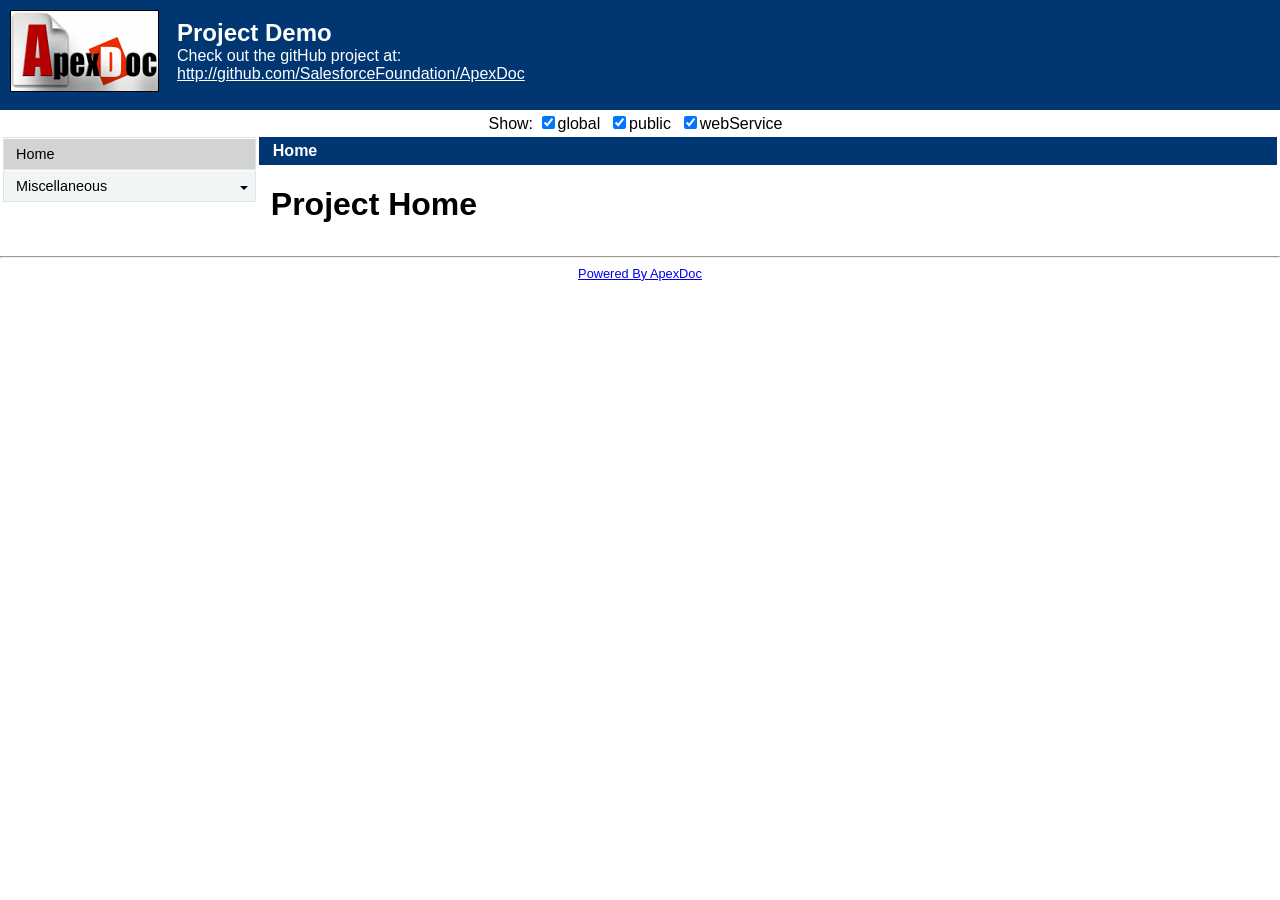
<file: ApexDocumentation/index.html>
<html><head><script type='text/javascript' src='jquery-1.11.1.js'></script><script type='text/javascript' src='CollapsibleList.js'></script><script type='text/javascript' src='ApexDoc.js'></script><link rel='stylesheet' type='text/css' href='ApexDoc.css' /> </head><body><div class='topsection'><table><tr><td><img src='apex_doc_logo.png' style='border:1px solid #000;'/></td><td><h2 style='margin:0px;'>Project Demo</h2>Check out the gitHub project at:<br/><a href='http://github.com/SalesforceFoundation/ApexDoc'>http://github.com/SalesforceFoundation/ApexDoc</a><br/></td></tr></table></div><table width='100%'><tr><td colspan='2' style='text-align: center;' >Show: <input type='checkbox' checked='checked' id='cbxglobal' onclick='ToggleScope("global", this.checked );'>global</input>&nbsp;&nbsp;<input type='checkbox' checked='checked' id='cbxpublic' onclick='ToggleScope("public", this.checked );'>public</input>&nbsp;&nbsp;<input type='checkbox' checked='checked' id='cbxwebService' onclick='ToggleScope("webService", this.checked );'>webService</input>&nbsp;&nbsp;</td></tr><tr style='vertical-align:top;' ><td width='20%' vertical-align='top' ><div class='sidebar'><div class='navbar'><nav role='navigation'><ul id='mynavbar'><li id='idMenuindex'><a href='.' onclick="gotomenu('index.html', event);return false;" class='nav-item'>Home</a></li><li class='header' id='idMenunull'><a class='nav-item nav-section-title' href='.' onclick="gotomenu(document.location.href, event);return false;" class='nav-item'>Miscellaneous<span class='caret'></span></a></li><ul><li class='subitem classscopepublic' id='idMenuLookupControllerCmp'><a href='.' onclick="gotomenu('LookupControllerCmp.html', event);return false;" class='nav-item sub-nav-item scopepublic'>LookupControllerCmp</a></li></ul></ul></nav></div></div></div></td><td class='contentTD'><h2 class='section-title'>Home</h2><h1>Project Home</h2></td></div></div></td></tr></table><hr/><center style='font-size:.8em;'><a href='http://github.com/SalesforceFoundation/ApexDoc' target='_blank'>Powered By ApexDoc</a></center></body></html>
</file>
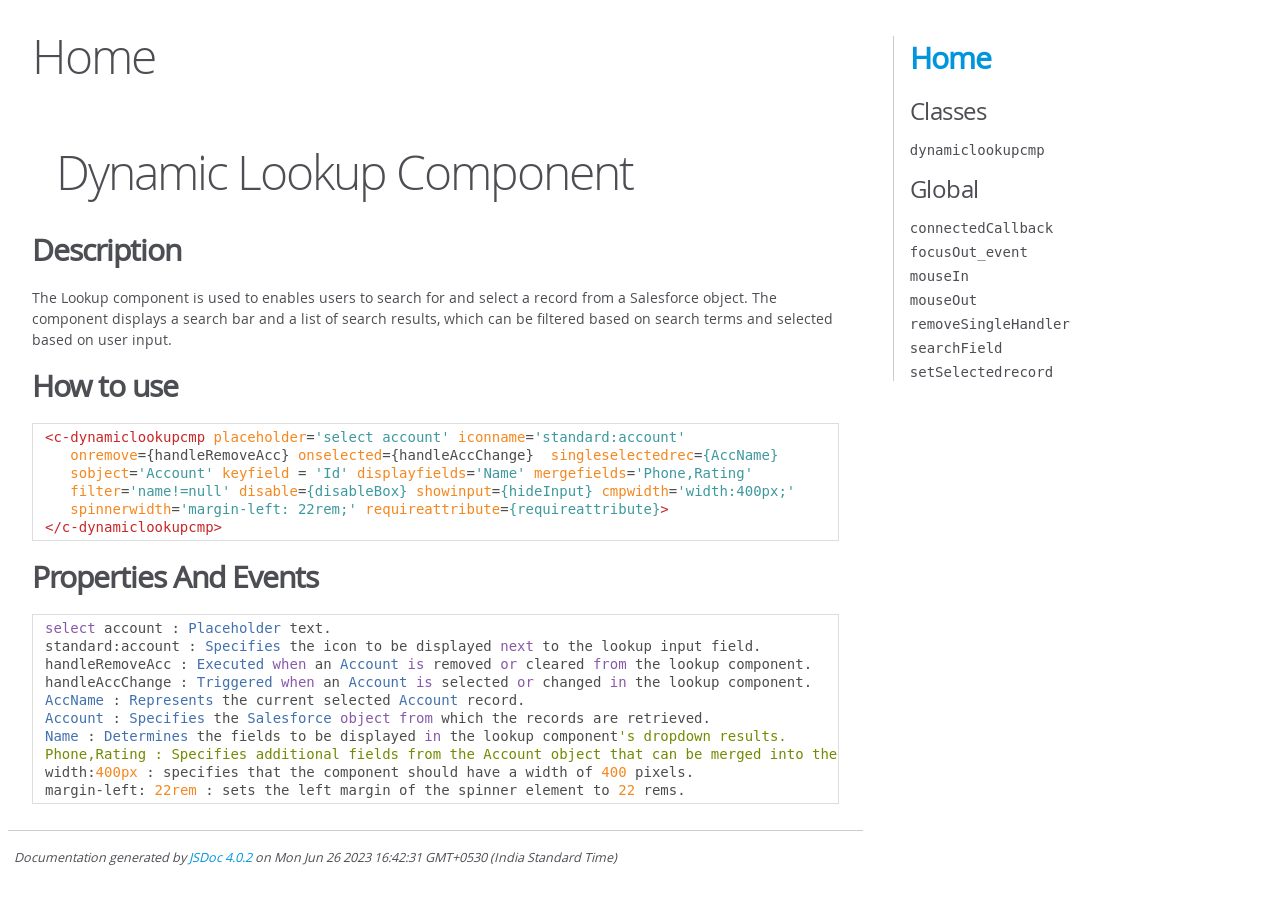
<file: docs/index.html>
<!DOCTYPE html>
<html lang="en">
<head>
    <meta charset="utf-8">
    <title>JSDoc: Home</title>

    <script src="scripts/prettify/prettify.js"> </script>
    <script src="scripts/prettify/lang-css.js"> </script>
    <!--[if lt IE 9]>
      <script src="//html5shiv.googlecode.com/svn/trunk/html5.js"></script>
    <![endif]-->
    <link type="text/css" rel="stylesheet" href="styles/prettify-tomorrow.css">
    <link type="text/css" rel="stylesheet" href="styles/jsdoc-default.css">
</head>

<body>

<div id="main">

    <h1 class="page-title">Home</h1>

    



    


    <h3> </h3>










    




    <section>
        <article><h1>Dynamic Lookup Component</h1>
<h2>Description</h2>
<p>The Lookup component is used to enables users to search for and select a record from a Salesforce object. The component displays a search bar and a list of search results, which can be filtered based on search terms and selected based on user input.</p>
<h2>How to use</h2>
<pre class="prettyprint source"><code>&lt;c-dynamiclookupcmp placeholder='select account' iconname='standard:account'
   onremove={handleRemoveAcc} onselected={handleAccChange}  singleselectedrec={AccName} 
   sobject='Account' keyfield = 'Id' displayfields='Name' mergefields='Phone,Rating' 
   filter='name!=null' disable={disableBox} showinput={hideInput} cmpwidth='width:400px;'
   spinnerwidth='margin-left: 22rem;' requireattribute={requireattribute}> 
&lt;/c-dynamiclookupcmp>
</code></pre>
<h2>Properties And Events</h2>
<pre class="prettyprint source"><code>select account : Placeholder text.
standard:account : Specifies the icon to be displayed next to the lookup input field. 
handleRemoveAcc : Executed when an Account is removed or cleared from the lookup component.
handleAccChange : Triggered when an Account is selected or changed in the lookup component.
AccName : Represents the current selected Account record.
Account : Specifies the Salesforce object from which the records are retrieved.
Name : Determines the fields to be displayed in the lookup component's dropdown results.
Phone,Rating : Specifies additional fields from the Account object that can be merged into the selected record's display.
width:400px : specifies that the component should have a width of 400 pixels.
margin-left: 22rem : sets the left margin of the spinner element to 22 rems.
</code></pre></article>
    </section>






</div>

<nav>
    <h2><a href="index.html">Home</a></h2><h3>Classes</h3><ul><li><a href="dynamiclookupcmp.html">dynamiclookupcmp</a></li></ul><h3>Global</h3><ul><li><a href="global.html#connectedCallback">connectedCallback</a></li><li><a href="global.html#focusOut_event">focusOut_event</a></li><li><a href="global.html#mouseIn">mouseIn</a></li><li><a href="global.html#mouseOut">mouseOut</a></li><li><a href="global.html#removeSingleHandler">removeSingleHandler</a></li><li><a href="global.html#searchField">searchField</a></li><li><a href="global.html#setSelectedrecord">setSelectedrecord</a></li></ul>
</nav>

<br class="clear">

<footer>
    Documentation generated by <a href="https://github.com/jsdoc/jsdoc">JSDoc 4.0.2</a> on Mon Jun 26 2023 16:42:31 GMT+0530 (India Standard Time)
</footer>

<script> prettyPrint(); </script>
<script src="scripts/linenumber.js"> </script>
</body>
</html>
</file>
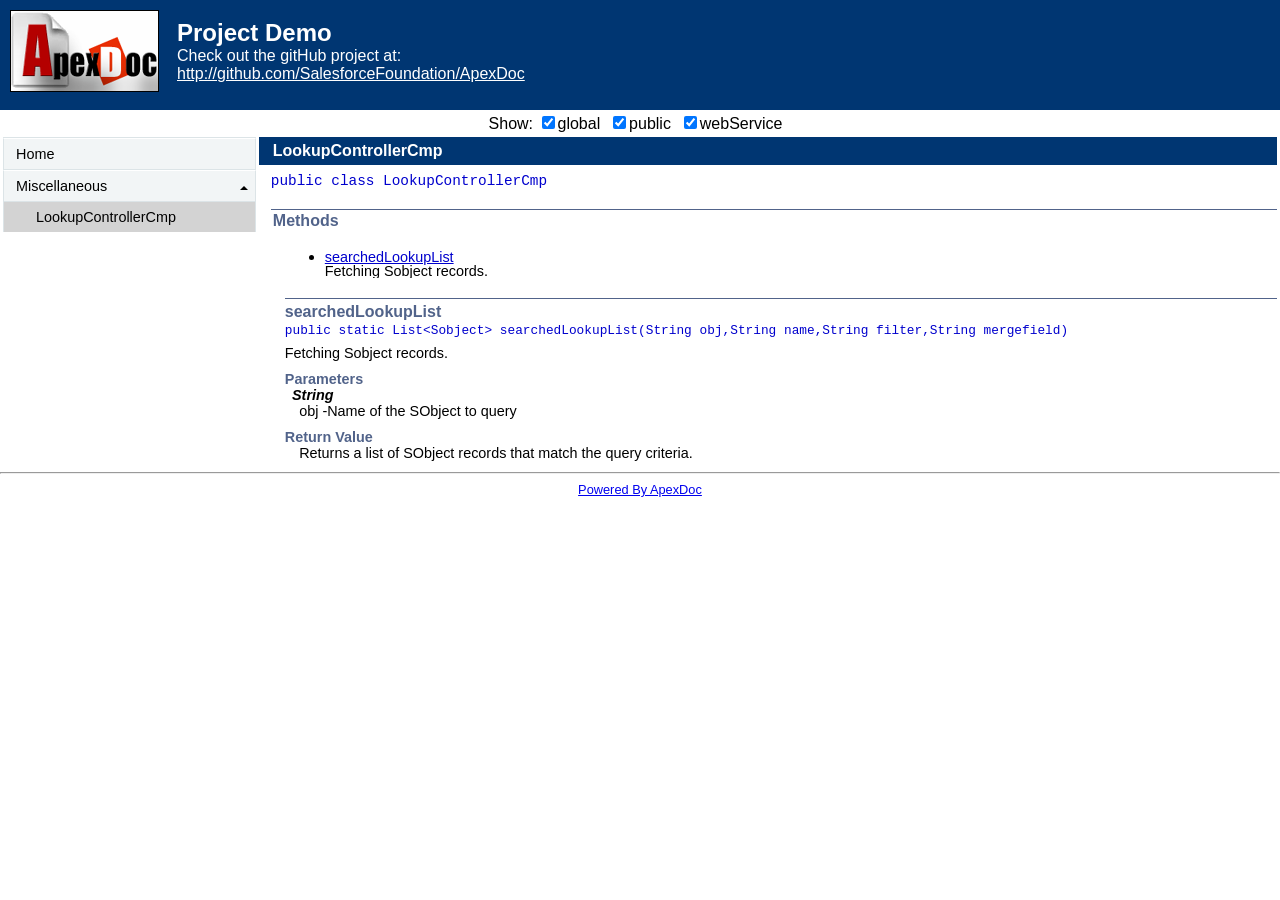
<file: ApexDocumentation/LookupControllerCmp.html>
<html><head><script type='text/javascript' src='jquery-1.11.1.js'></script><script type='text/javascript' src='CollapsibleList.js'></script><script type='text/javascript' src='ApexDoc.js'></script><link rel='stylesheet' type='text/css' href='ApexDoc.css' /> </head><body><div class='topsection'><table><tr><td><img src='apex_doc_logo.png' style='border:1px solid #000;'/></td><td><h2 style='margin:0px;'>Project Demo</h2>Check out the gitHub project at:<br/><a href='http://github.com/SalesforceFoundation/ApexDoc'>http://github.com/SalesforceFoundation/ApexDoc</a><br/></td></tr></table></div><table width='100%'><tr><td colspan='2' style='text-align: center;' >Show: <input type='checkbox' checked='checked' id='cbxglobal' onclick='ToggleScope("global", this.checked );'>global</input>&nbsp;&nbsp;<input type='checkbox' checked='checked' id='cbxpublic' onclick='ToggleScope("public", this.checked );'>public</input>&nbsp;&nbsp;<input type='checkbox' checked='checked' id='cbxwebService' onclick='ToggleScope("webService", this.checked );'>webService</input>&nbsp;&nbsp;</td></tr><tr style='vertical-align:top;' ><td width='20%' vertical-align='top' ><div class='sidebar'><div class='navbar'><nav role='navigation'><ul id='mynavbar'><li id='idMenuindex'><a href='.' onclick="gotomenu('index.html', event);return false;" class='nav-item'>Home</a></li><li class='header' id='idMenunull'><a class='nav-item nav-section-title' href='.' onclick="gotomenu(document.location.href, event);return false;" class='nav-item'>Miscellaneous<span class='caret'></span></a></li><ul><li class='subitem classscopepublic' id='idMenuLookupControllerCmp'><a href='.' onclick="gotomenu('LookupControllerCmp.html', event);return false;" class='nav-item sub-nav-item scopepublic'>LookupControllerCmp</a></li></ul></ul></nav></div></div></div></td><td class='contentTD'><h2 class='section-title'><a target='_blank' class='hostedSourceLink' href='LookupControllerCmp.cls#L7'>LookupControllerCmp</a></h2><div class='classSignature'><a target='_blank' class='hostedSourceLink' href='LookupControllerCmp.cls#L7'>public class LookupControllerCmp</a></div></div><p/><h2 class='subsection-title'>Methods</h2><div class='subsection-container'> <ul class='methodTOC'><li class='methodscopepublic' ><a class='methodTOCEntry' href='#searchedLookupList'>searchedLookupList</a><div class='methodTOCDescription'>Fetching Sobject records.</div></li></ul><div class='methodscopepublic' ><h2 class='methodHeader'><a id='searchedLookupList'/>searchedLookupList</h2><div class='methodSignature'><a target='_blank' class='hostedSourceLink' href='LookupControllerCmp.cls#L17'>public static List&#60;Sobject&#62; searchedLookupList(String obj,String name,String filter,String mergefield)</a></div><div class='methodDescription'>Fetching Sobject records.</div><div class='methodSubTitle'>Parameters</div><div class='paramName'>String</div><div class='paramDescription'>obj 			-Name of the SObject to query</div><div class='methodSubTitle'>Return Value</div><div class='methodReturns'>Returns a list of SObject records that match the query criteria.</div></div></div></div></div></div></td></tr></table><hr/><center style='font-size:.8em;'><a href='http://github.com/SalesforceFoundation/ApexDoc' target='_blank'>Powered By ApexDoc</a></center></body></html>
</file>
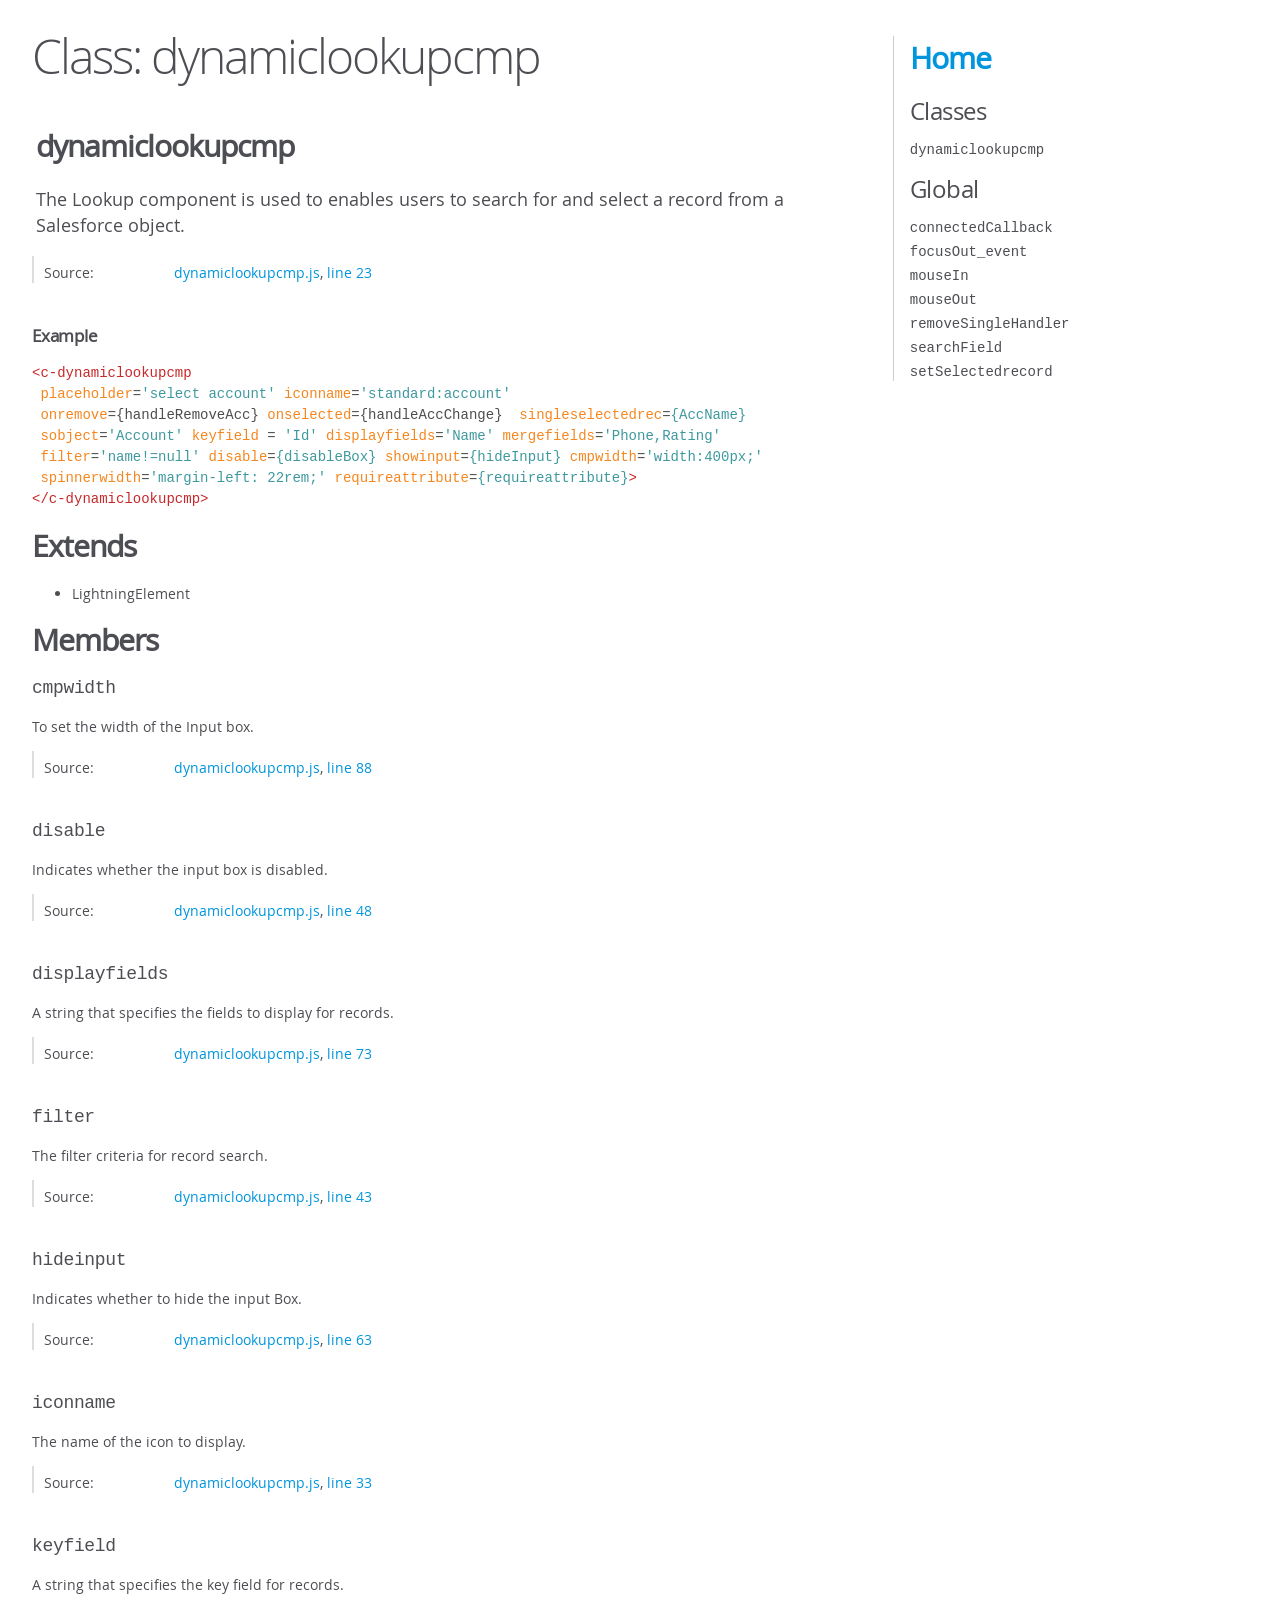
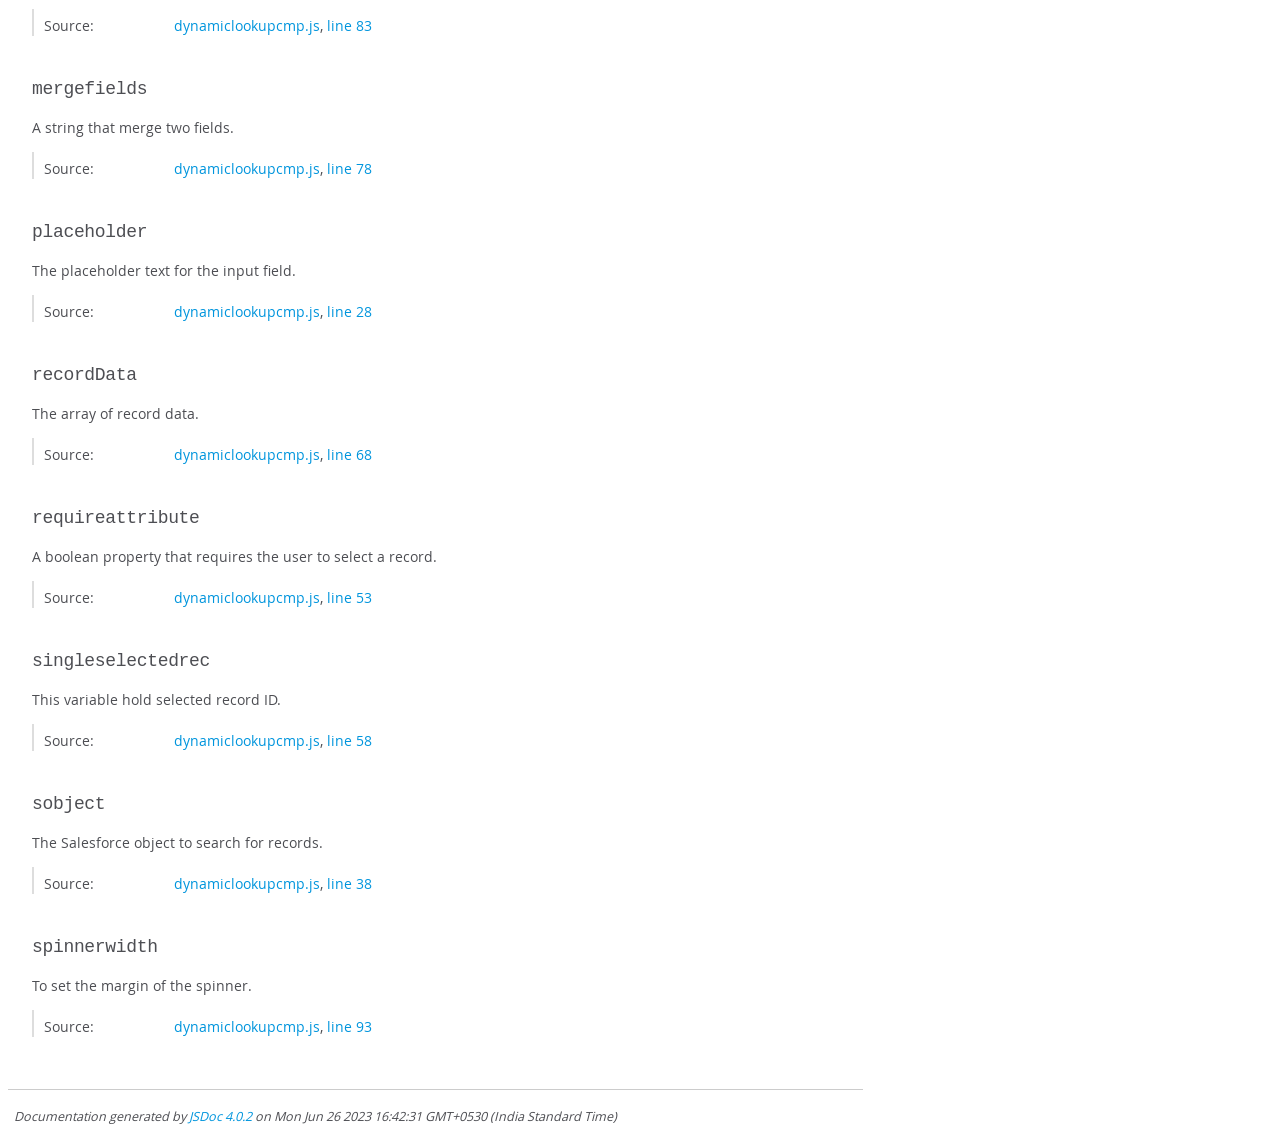
<file: docs/dynamiclookupcmp.html>
<!DOCTYPE html>
<html lang="en">
<head>
    <meta charset="utf-8">
    <title>JSDoc: Class: dynamiclookupcmp</title>

    <script src="scripts/prettify/prettify.js"> </script>
    <script src="scripts/prettify/lang-css.js"> </script>
    <!--[if lt IE 9]>
      <script src="//html5shiv.googlecode.com/svn/trunk/html5.js"></script>
    <![endif]-->
    <link type="text/css" rel="stylesheet" href="styles/prettify-tomorrow.css">
    <link type="text/css" rel="stylesheet" href="styles/jsdoc-default.css">
</head>

<body>

<div id="main">

    <h1 class="page-title">Class: dynamiclookupcmp</h1>

    




<section>

<header>
    
        <h2><span class="attribs"><span class="type-signature"></span></span>dynamiclookupcmp</h2>
        
            <div class="class-description">The Lookup component  is used to enables users to search for and select a record from a Salesforce object.</div>
        
    
</header>

<article>
    <div class="container-overview">
    
        















<dl class="details">

    

    

    

    

    

    

    

    

    

    

    

    

    
    <dt class="tag-source">Source:</dt>
    <dd class="tag-source"><ul class="dummy"><li>
        <a href="dynamiclookupcmp.js.html">dynamiclookupcmp.js</a>, <a href="dynamiclookupcmp.js.html#line23">line 23</a>
    </li></ul></dd>
    

    

    

    
</dl>



















    <h5>Example</h5>
    
    <pre class="prettyprint"><code>&lt;c-dynamiclookupcmp 
 placeholder='select account' iconname='standard:account'
 onremove={handleRemoveAcc} onselected={handleAccChange}  singleselectedrec={AccName} 
 sobject='Account' keyfield = 'Id' displayfields='Name' mergefields='Phone,Rating' 
 filter='name!=null' disable={disableBox} showinput={hideInput} cmpwidth='width:400px;'
 spinnerwidth='margin-left: 22rem;' requireattribute={requireattribute}> 
&lt;/c-dynamiclookupcmp></code></pre>



    
    </div>

    
        <h3 class="subsection-title">Extends</h3>

        


    <ul>
        <li>LightningElement</li>
    </ul>


    

    

    

    

    

    

    
        <h3 class="subsection-title">Members</h3>

        
            
<h4 class="name" id="cmpwidth"><span class="type-signature"></span>cmpwidth<span class="type-signature"></span></h4>




<div class="description">
    To set the width of the Input box.
</div>







<dl class="details">

    

    

    

    

    

    

    

    

    

    

    

    

    
    <dt class="tag-source">Source:</dt>
    <dd class="tag-source"><ul class="dummy"><li>
        <a href="dynamiclookupcmp.js.html">dynamiclookupcmp.js</a>, <a href="dynamiclookupcmp.js.html#line88">line 88</a>
    </li></ul></dd>
    

    

    

    
</dl>






        
            
<h4 class="name" id="disable"><span class="type-signature"></span>disable<span class="type-signature"></span></h4>




<div class="description">
    Indicates whether the input box is disabled.
</div>







<dl class="details">

    

    

    

    

    

    

    

    

    

    

    

    

    
    <dt class="tag-source">Source:</dt>
    <dd class="tag-source"><ul class="dummy"><li>
        <a href="dynamiclookupcmp.js.html">dynamiclookupcmp.js</a>, <a href="dynamiclookupcmp.js.html#line48">line 48</a>
    </li></ul></dd>
    

    

    

    
</dl>






        
            
<h4 class="name" id="displayfields"><span class="type-signature"></span>displayfields<span class="type-signature"></span></h4>




<div class="description">
    A string that specifies the fields to display for records.
</div>







<dl class="details">

    

    

    

    

    

    

    

    

    

    

    

    

    
    <dt class="tag-source">Source:</dt>
    <dd class="tag-source"><ul class="dummy"><li>
        <a href="dynamiclookupcmp.js.html">dynamiclookupcmp.js</a>, <a href="dynamiclookupcmp.js.html#line73">line 73</a>
    </li></ul></dd>
    

    

    

    
</dl>






        
            
<h4 class="name" id="filter"><span class="type-signature"></span>filter<span class="type-signature"></span></h4>




<div class="description">
    The filter criteria for record search.
</div>







<dl class="details">

    

    

    

    

    

    

    

    

    

    

    

    

    
    <dt class="tag-source">Source:</dt>
    <dd class="tag-source"><ul class="dummy"><li>
        <a href="dynamiclookupcmp.js.html">dynamiclookupcmp.js</a>, <a href="dynamiclookupcmp.js.html#line43">line 43</a>
    </li></ul></dd>
    

    

    

    
</dl>






        
            
<h4 class="name" id="hideinput"><span class="type-signature"></span>hideinput<span class="type-signature"></span></h4>




<div class="description">
    Indicates whether to hide the input Box.
</div>







<dl class="details">

    

    

    

    

    

    

    

    

    

    

    

    

    
    <dt class="tag-source">Source:</dt>
    <dd class="tag-source"><ul class="dummy"><li>
        <a href="dynamiclookupcmp.js.html">dynamiclookupcmp.js</a>, <a href="dynamiclookupcmp.js.html#line63">line 63</a>
    </li></ul></dd>
    

    

    

    
</dl>






        
            
<h4 class="name" id="iconname"><span class="type-signature"></span>iconname<span class="type-signature"></span></h4>




<div class="description">
    The name of the icon to display.
</div>







<dl class="details">

    

    

    

    

    

    

    

    

    

    

    

    

    
    <dt class="tag-source">Source:</dt>
    <dd class="tag-source"><ul class="dummy"><li>
        <a href="dynamiclookupcmp.js.html">dynamiclookupcmp.js</a>, <a href="dynamiclookupcmp.js.html#line33">line 33</a>
    </li></ul></dd>
    

    

    

    
</dl>






        
            
<h4 class="name" id="keyfield"><span class="type-signature"></span>keyfield<span class="type-signature"></span></h4>




<div class="description">
    A string that specifies the key field for records.
</div>







<dl class="details">

    

    

    

    

    

    

    

    

    

    

    

    

    
    <dt class="tag-source">Source:</dt>
    <dd class="tag-source"><ul class="dummy"><li>
        <a href="dynamiclookupcmp.js.html">dynamiclookupcmp.js</a>, <a href="dynamiclookupcmp.js.html#line83">line 83</a>
    </li></ul></dd>
    

    

    

    
</dl>






        
            
<h4 class="name" id="mergefields"><span class="type-signature"></span>mergefields<span class="type-signature"></span></h4>




<div class="description">
    A string that merge two fields.
</div>







<dl class="details">

    

    

    

    

    

    

    

    

    

    

    

    

    
    <dt class="tag-source">Source:</dt>
    <dd class="tag-source"><ul class="dummy"><li>
        <a href="dynamiclookupcmp.js.html">dynamiclookupcmp.js</a>, <a href="dynamiclookupcmp.js.html#line78">line 78</a>
    </li></ul></dd>
    

    

    

    
</dl>






        
            
<h4 class="name" id="placeholder"><span class="type-signature"></span>placeholder<span class="type-signature"></span></h4>




<div class="description">
    The placeholder text for the input field.
</div>







<dl class="details">

    

    

    

    

    

    

    

    

    

    

    

    

    
    <dt class="tag-source">Source:</dt>
    <dd class="tag-source"><ul class="dummy"><li>
        <a href="dynamiclookupcmp.js.html">dynamiclookupcmp.js</a>, <a href="dynamiclookupcmp.js.html#line28">line 28</a>
    </li></ul></dd>
    

    

    

    
</dl>






        
            
<h4 class="name" id="recordData"><span class="type-signature"></span>recordData<span class="type-signature"></span></h4>




<div class="description">
    The array of record data.
</div>







<dl class="details">

    

    

    

    

    

    

    

    

    

    

    

    

    
    <dt class="tag-source">Source:</dt>
    <dd class="tag-source"><ul class="dummy"><li>
        <a href="dynamiclookupcmp.js.html">dynamiclookupcmp.js</a>, <a href="dynamiclookupcmp.js.html#line68">line 68</a>
    </li></ul></dd>
    

    

    

    
</dl>






        
            
<h4 class="name" id="requireattribute"><span class="type-signature"></span>requireattribute<span class="type-signature"></span></h4>




<div class="description">
    A boolean property that requires the user to select a record.
</div>







<dl class="details">

    

    

    

    

    

    

    

    

    

    

    

    

    
    <dt class="tag-source">Source:</dt>
    <dd class="tag-source"><ul class="dummy"><li>
        <a href="dynamiclookupcmp.js.html">dynamiclookupcmp.js</a>, <a href="dynamiclookupcmp.js.html#line53">line 53</a>
    </li></ul></dd>
    

    

    

    
</dl>






        
            
<h4 class="name" id="singleselectedrec"><span class="type-signature"></span>singleselectedrec<span class="type-signature"></span></h4>




<div class="description">
    This variable hold selected record ID.
</div>







<dl class="details">

    

    

    

    

    

    

    

    

    

    

    

    

    
    <dt class="tag-source">Source:</dt>
    <dd class="tag-source"><ul class="dummy"><li>
        <a href="dynamiclookupcmp.js.html">dynamiclookupcmp.js</a>, <a href="dynamiclookupcmp.js.html#line58">line 58</a>
    </li></ul></dd>
    

    

    

    
</dl>






        
            
<h4 class="name" id="sobject"><span class="type-signature"></span>sobject<span class="type-signature"></span></h4>




<div class="description">
    The Salesforce object to search for records.
</div>







<dl class="details">

    

    

    

    

    

    

    

    

    

    

    

    

    
    <dt class="tag-source">Source:</dt>
    <dd class="tag-source"><ul class="dummy"><li>
        <a href="dynamiclookupcmp.js.html">dynamiclookupcmp.js</a>, <a href="dynamiclookupcmp.js.html#line38">line 38</a>
    </li></ul></dd>
    

    

    

    
</dl>






        
            
<h4 class="name" id="spinnerwidth"><span class="type-signature"></span>spinnerwidth<span class="type-signature"></span></h4>




<div class="description">
    To set the margin of the spinner.
</div>







<dl class="details">

    

    

    

    

    

    

    

    

    

    

    

    

    
    <dt class="tag-source">Source:</dt>
    <dd class="tag-source"><ul class="dummy"><li>
        <a href="dynamiclookupcmp.js.html">dynamiclookupcmp.js</a>, <a href="dynamiclookupcmp.js.html#line93">line 93</a>
    </li></ul></dd>
    

    

    

    
</dl>






        
    

    

    

    
</article>

</section>




</div>

<nav>
    <h2><a href="index.html">Home</a></h2><h3>Classes</h3><ul><li><a href="dynamiclookupcmp.html">dynamiclookupcmp</a></li></ul><h3>Global</h3><ul><li><a href="global.html#connectedCallback">connectedCallback</a></li><li><a href="global.html#focusOut_event">focusOut_event</a></li><li><a href="global.html#mouseIn">mouseIn</a></li><li><a href="global.html#mouseOut">mouseOut</a></li><li><a href="global.html#removeSingleHandler">removeSingleHandler</a></li><li><a href="global.html#searchField">searchField</a></li><li><a href="global.html#setSelectedrecord">setSelectedrecord</a></li></ul>
</nav>

<br class="clear">

<footer>
    Documentation generated by <a href="https://github.com/jsdoc/jsdoc">JSDoc 4.0.2</a> on Mon Jun 26 2023 16:42:31 GMT+0530 (India Standard Time)
</footer>

<script> prettyPrint(); </script>
<script src="scripts/linenumber.js"> </script>
</body>
</html>
</file>
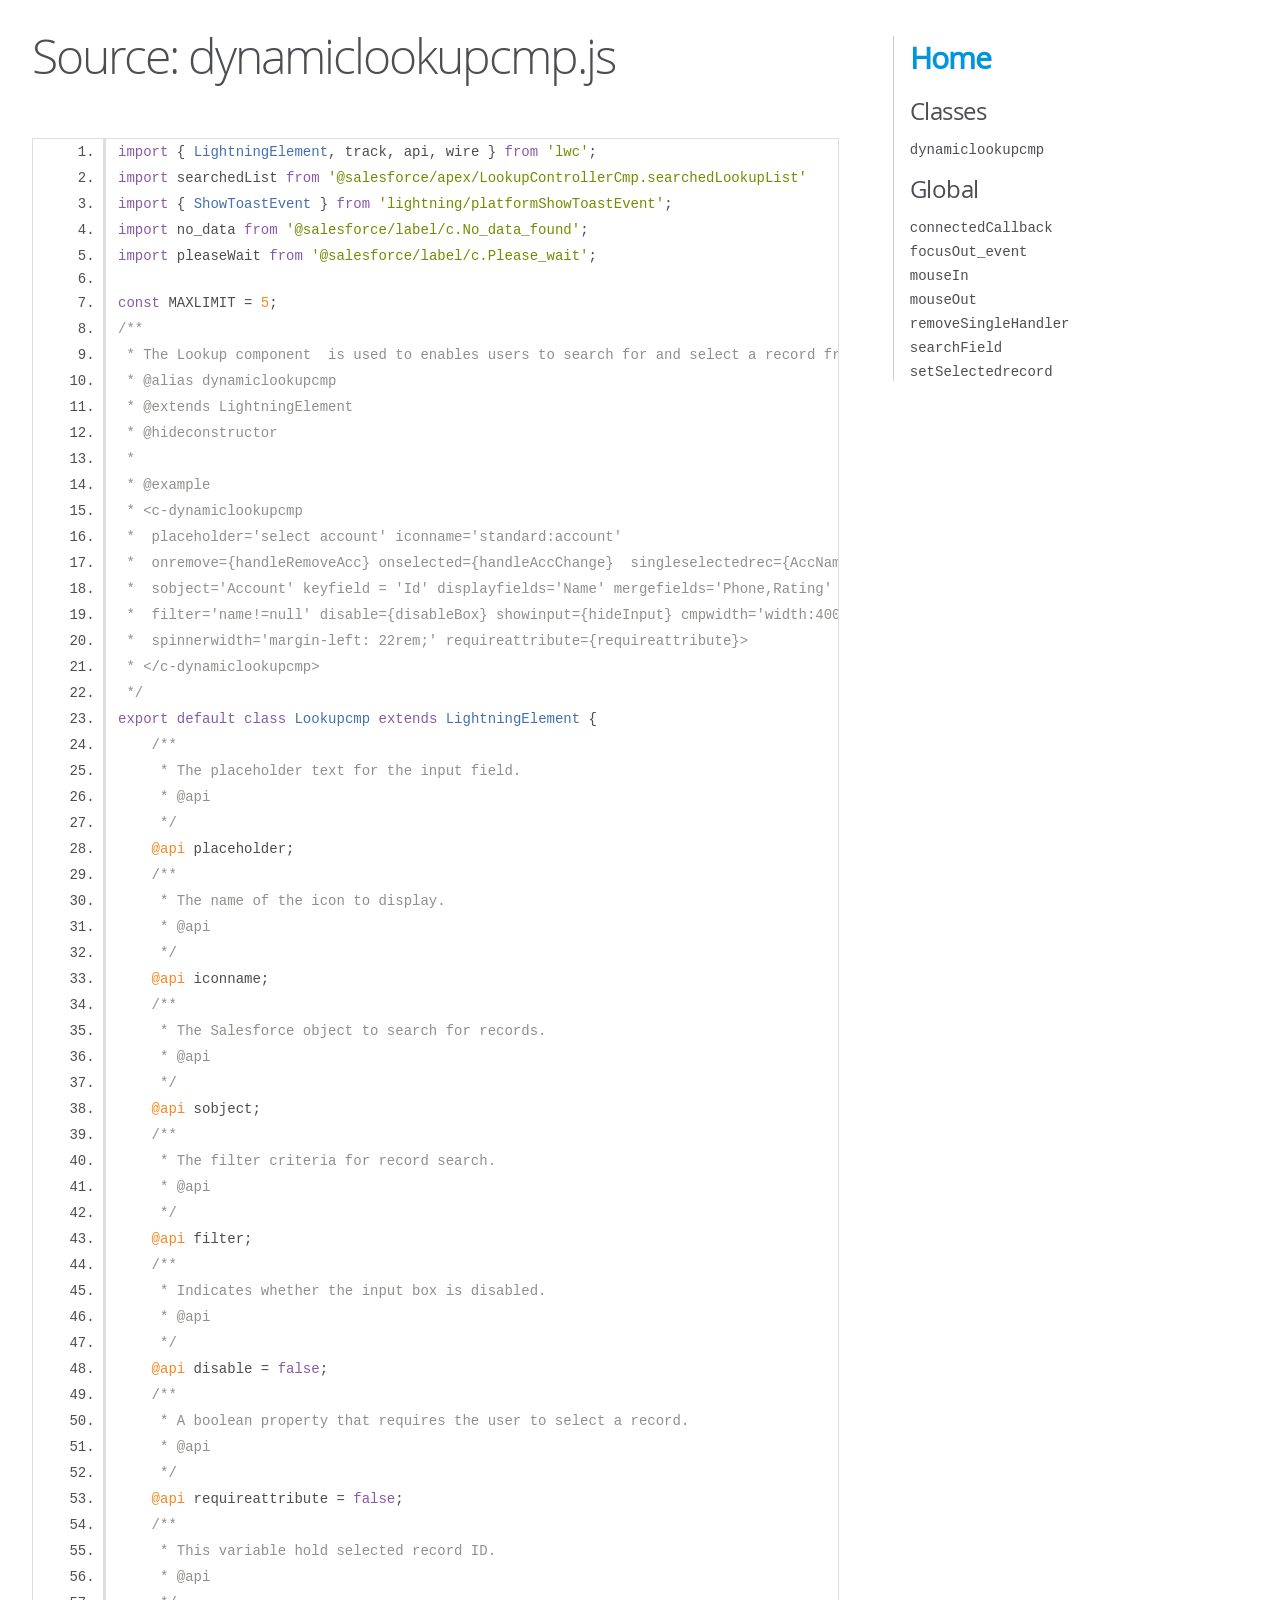
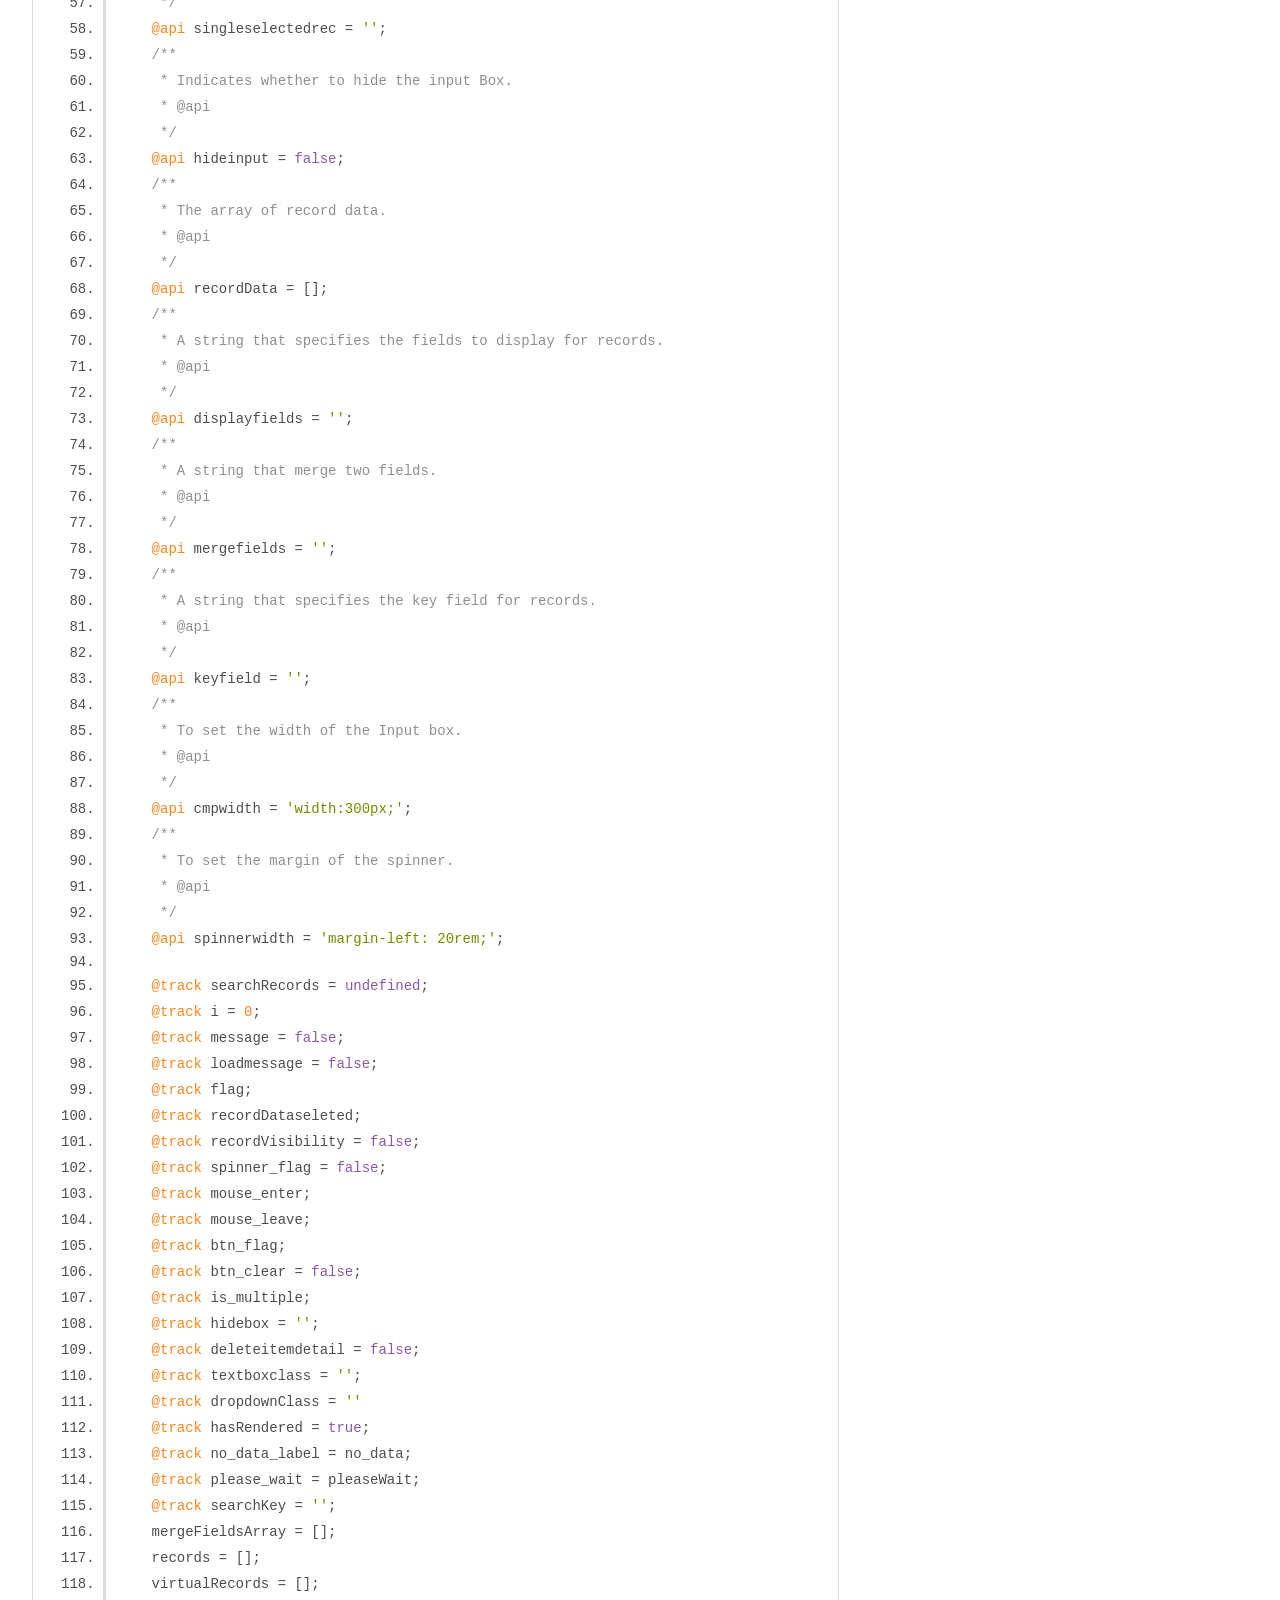
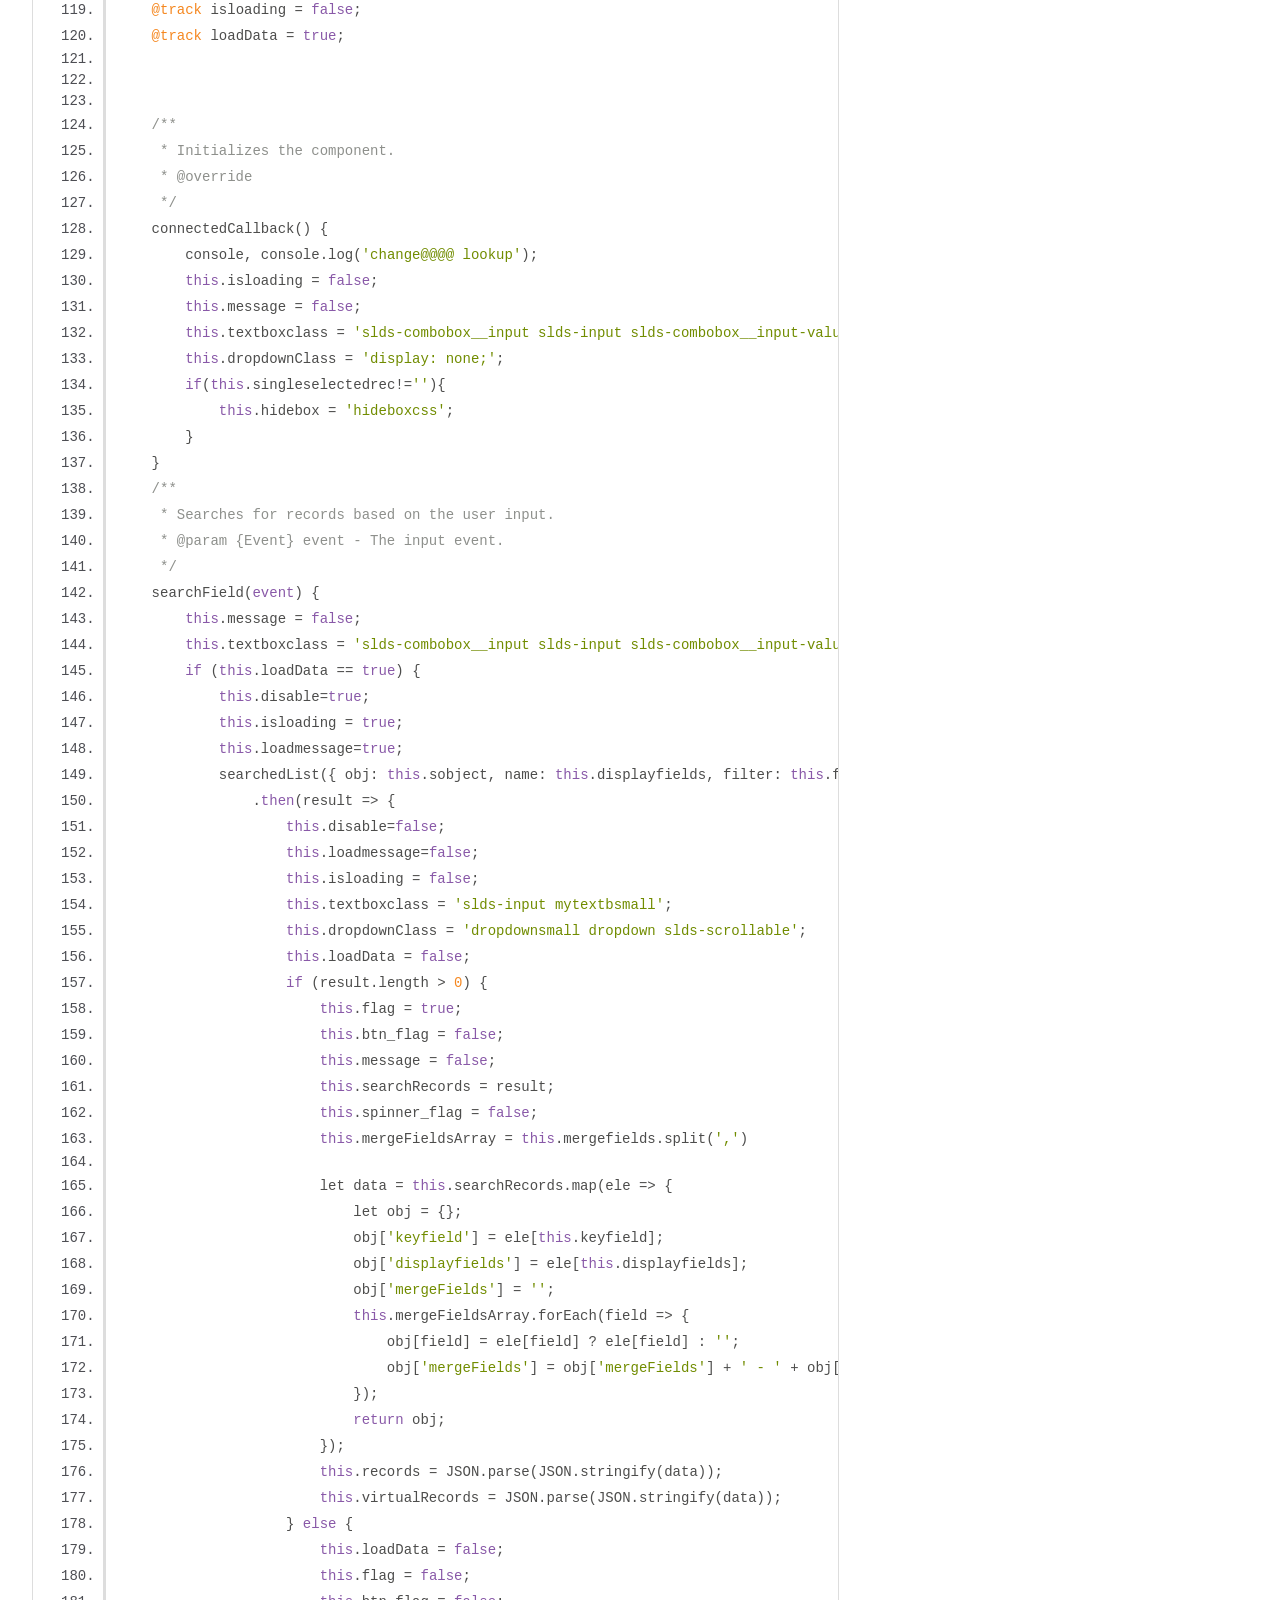
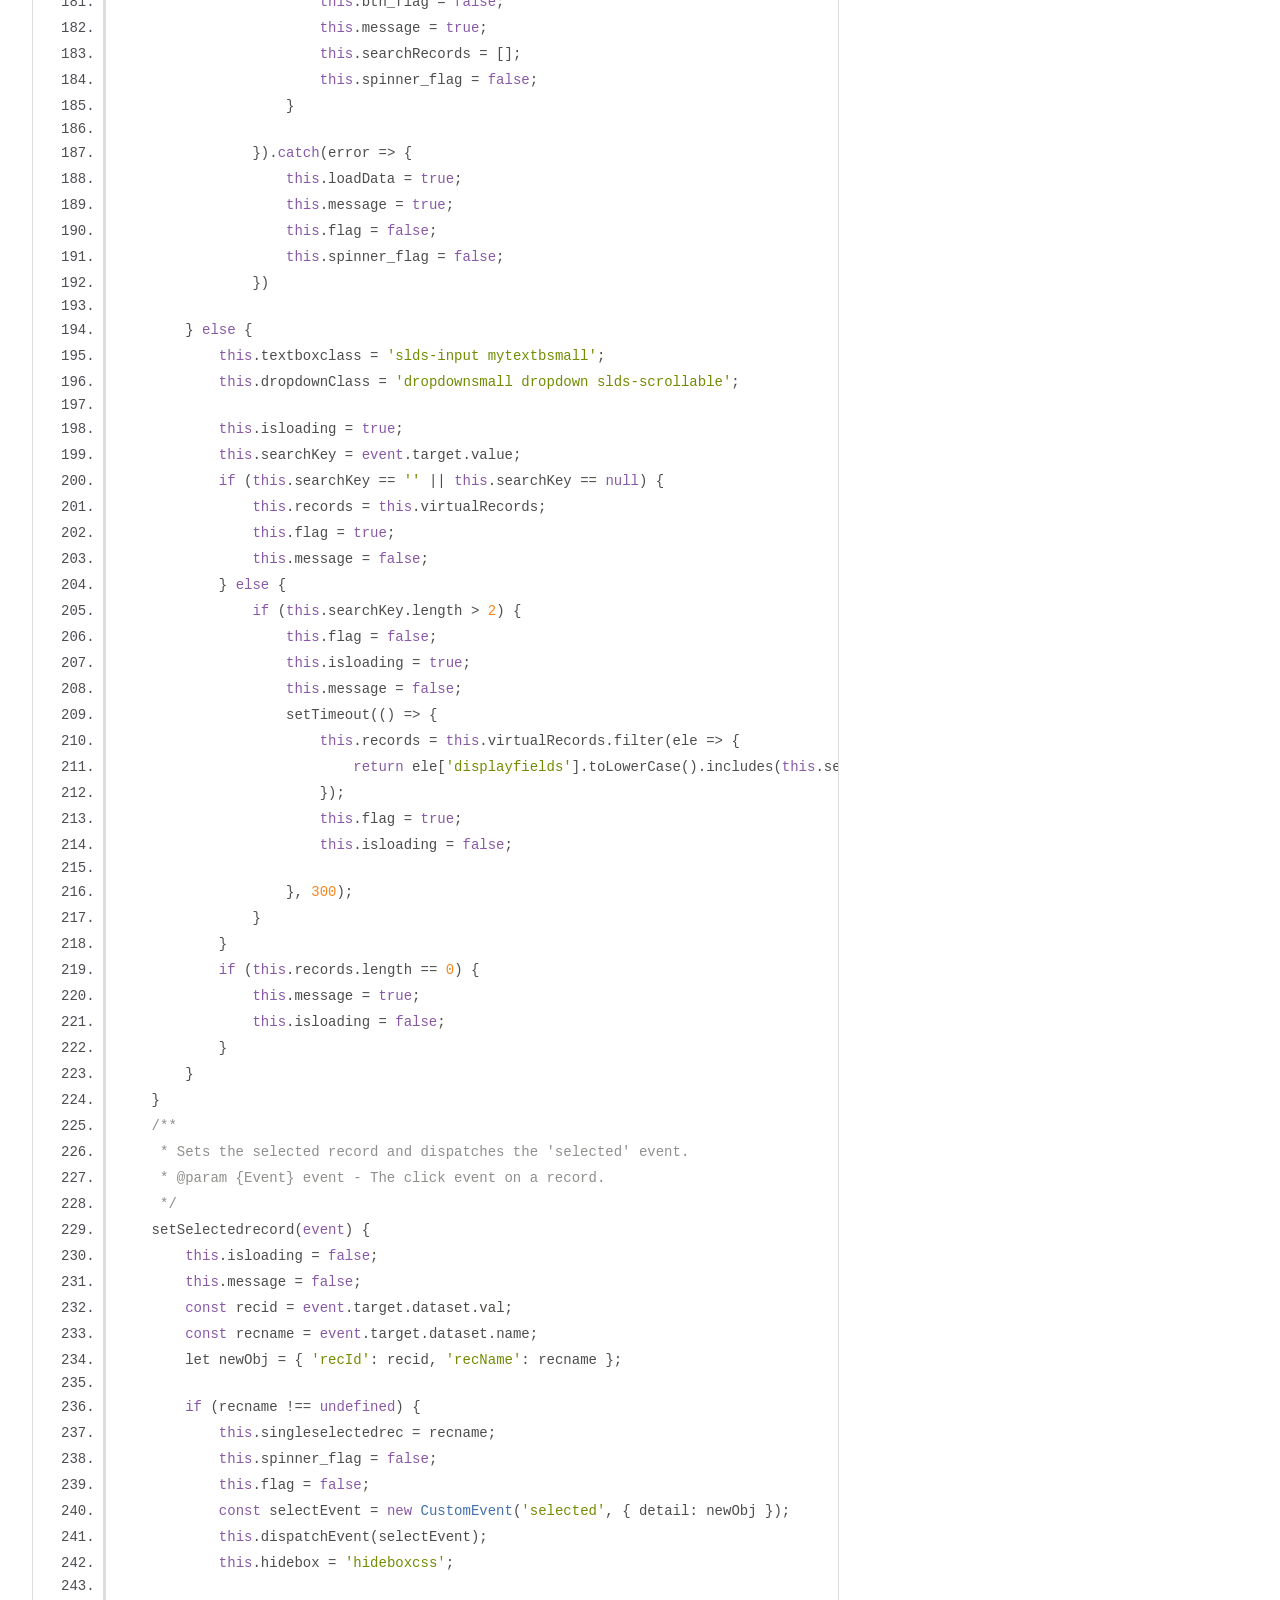
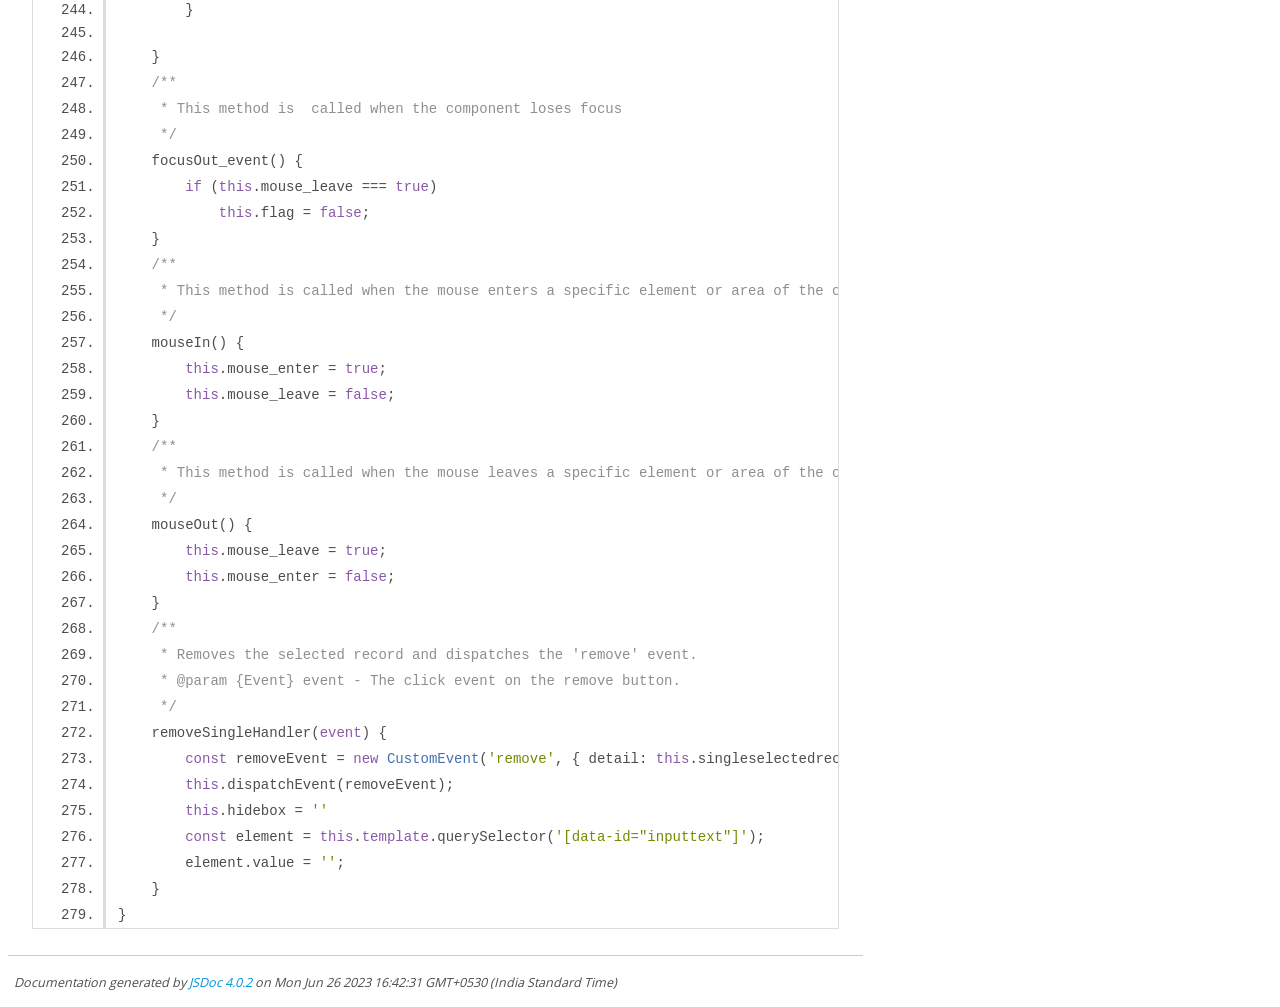
<file: docs/dynamiclookupcmp.js.html>
<!DOCTYPE html>
<html lang="en">
<head>
    <meta charset="utf-8">
    <title>JSDoc: Source: dynamiclookupcmp.js</title>

    <script src="scripts/prettify/prettify.js"> </script>
    <script src="scripts/prettify/lang-css.js"> </script>
    <!--[if lt IE 9]>
      <script src="//html5shiv.googlecode.com/svn/trunk/html5.js"></script>
    <![endif]-->
    <link type="text/css" rel="stylesheet" href="styles/prettify-tomorrow.css">
    <link type="text/css" rel="stylesheet" href="styles/jsdoc-default.css">
</head>

<body>

<div id="main">

    <h1 class="page-title">Source: dynamiclookupcmp.js</h1>

    



    
    <section>
        <article>
            <pre class="prettyprint source linenums"><code>import { LightningElement, track, api, wire } from 'lwc';
import searchedList from '@salesforce/apex/LookupControllerCmp.searchedLookupList'
import { ShowToastEvent } from 'lightning/platformShowToastEvent';
import no_data from '@salesforce/label/c.No_data_found';
import pleaseWait from '@salesforce/label/c.Please_wait';

const MAXLIMIT = 5;
/**
 * The Lookup component  is used to enables users to search for and select a record from a Salesforce object.
 * @alias dynamiclookupcmp
 * @extends LightningElement
 * @hideconstructor
 *
 * @example
 * &lt;c-dynamiclookupcmp 
 *  placeholder='select account' iconname='standard:account'
 *  onremove={handleRemoveAcc} onselected={handleAccChange}  singleselectedrec={AccName} 
 *  sobject='Account' keyfield = 'Id' displayfields='Name' mergefields='Phone,Rating' 
 *  filter='name!=null' disable={disableBox} showinput={hideInput} cmpwidth='width:400px;'
 *  spinnerwidth='margin-left: 22rem;' requireattribute={requireattribute}> 
 * &lt;/c-dynamiclookupcmp>
 */
export default class Lookupcmp extends LightningElement {
    /**
     * The placeholder text for the input field.
     * @api
     */
    @api placeholder;
    /**
     * The name of the icon to display.
     * @api
     */
    @api iconname;
    /**
     * The Salesforce object to search for records.
     * @api
     */
    @api sobject;
    /**
     * The filter criteria for record search.
     * @api
     */
    @api filter;
    /**
     * Indicates whether the input box is disabled.
     * @api
     */
    @api disable = false;
    /**
     * A boolean property that requires the user to select a record.
     * @api
     */
    @api requireattribute = false;
    /**
     * This variable hold selected record ID.
     * @api
     */
    @api singleselectedrec = '';
    /**
     * Indicates whether to hide the input Box.
     * @api
     */
    @api hideinput = false;
    /**
     * The array of record data.
     * @api
     */
    @api recordData = [];
    /**
     * A string that specifies the fields to display for records.
     * @api
     */
    @api displayfields = '';
    /**
     * A string that merge two fields.
     * @api
     */
    @api mergefields = '';
    /**
     * A string that specifies the key field for records.
     * @api
     */
    @api keyfield = '';
    /**
     * To set the width of the Input box.
     * @api
     */
    @api cmpwidth = 'width:300px;';
    /**
     * To set the margin of the spinner.
     * @api
     */
    @api spinnerwidth = 'margin-left: 20rem;';

    @track searchRecords = undefined;
    @track i = 0;
    @track message = false;
    @track loadmessage = false;
    @track flag;
    @track recordDataseleted;
    @track recordVisibility = false;
    @track spinner_flag = false;
    @track mouse_enter;
    @track mouse_leave;
    @track btn_flag;
    @track btn_clear = false;
    @track is_multiple;
    @track hidebox = '';
    @track deleteitemdetail = false;
    @track textboxclass = '';
    @track dropdownClass = ''
    @track hasRendered = true;
    @track no_data_label = no_data;
    @track please_wait = pleaseWait;
    @track searchKey = '';
    mergeFieldsArray = [];
    records = [];
    virtualRecords = [];
    @track isloading = false;
    @track loadData = true;



    /**
     * Initializes the component.
     * @override
     */
    connectedCallback() {
        console, console.log('change@@@@ lookup');
        this.isloading = false;
        this.message = false;
        this.textboxclass = 'slds-combobox__input slds-input slds-combobox__input-value';
        this.dropdownClass = 'display: none;';
        if(this.singleselectedrec!=''){
            this.hidebox = 'hideboxcss';
        }
    }
    /**
     * Searches for records based on the user input.
     * @param {Event} event - The input event.
     */
    searchField(event) {
        this.message = false;
        this.textboxclass = 'slds-combobox__input slds-input slds-combobox__input-value';
        if (this.loadData == true) {
            this.disable=true;
            this.isloading = true;
            this.loadmessage=true;
            searchedList({ obj: this.sobject, name: this.displayfields, filter: this.filter, mergefield: this.mergefields })
                .then(result => {
                    this.disable=false;
                    this.loadmessage=false;
                    this.isloading = false;
                    this.textboxclass = 'slds-input mytextbsmall';
                    this.dropdownClass = 'dropdownsmall dropdown slds-scrollable';
                    this.loadData = false;
                    if (result.length > 0) {
                        this.flag = true;
                        this.btn_flag = false;
                        this.message = false;
                        this.searchRecords = result;
                        this.spinner_flag = false;
                        this.mergeFieldsArray = this.mergefields.split(',')

                        let data = this.searchRecords.map(ele => {
                            let obj = {};
                            obj['keyfield'] = ele[this.keyfield];
                            obj['displayfields'] = ele[this.displayfields];
                            obj['mergeFields'] = '';
                            this.mergeFieldsArray.forEach(field => {
                                obj[field] = ele[field] ? ele[field] : '';
                                obj['mergeFields'] = obj['mergeFields'] + ' - ' + obj[field];
                            });
                            return obj;
                        });
                        this.records = JSON.parse(JSON.stringify(data));
                        this.virtualRecords = JSON.parse(JSON.stringify(data));
                    } else {
                        this.loadData = false;
                        this.flag = false;
                        this.btn_flag = false;
                        this.message = true;
                        this.searchRecords = [];
                        this.spinner_flag = false;
                    }

                }).catch(error => {
                    this.loadData = true;
                    this.message = true;
                    this.flag = false;
                    this.spinner_flag = false;
                })

        } else {
            this.textboxclass = 'slds-input mytextbsmall';
            this.dropdownClass = 'dropdownsmall dropdown slds-scrollable';

            this.isloading = true;
            this.searchKey = event.target.value;
            if (this.searchKey == '' || this.searchKey == null) {
                this.records = this.virtualRecords;
                this.flag = true;
                this.message = false;
            } else {
                if (this.searchKey.length > 2) {
                    this.flag = false;
                    this.isloading = true;
                    this.message = false;
                    setTimeout(() => {
                        this.records = this.virtualRecords.filter(ele => {
                            return ele['displayfields'].toLowerCase().includes(this.searchKey.toLowerCase()) || ele['mergeFields'].toLowerCase().includes(this.searchKey.toLowerCase());
                        });
                        this.flag = true;
                        this.isloading = false;

                    }, 300);
                }
            }
            if (this.records.length == 0) {
                this.message = true;
                this.isloading = false;
            }
        }
    }
    /**
     * Sets the selected record and dispatches the 'selected' event.
     * @param {Event} event - The click event on a record.
     */
    setSelectedrecord(event) {
        this.isloading = false;
        this.message = false;
        const recid = event.target.dataset.val;
        const recname = event.target.dataset.name;
        let newObj = { 'recId': recid, 'recName': recname };

        if (recname !== undefined) {
            this.singleselectedrec = recname;
            this.spinner_flag = false;
            this.flag = false;
            const selectEvent = new CustomEvent('selected', { detail: newObj });
            this.dispatchEvent(selectEvent);
            this.hidebox = 'hideboxcss';

        }

    }
    /**
     * This method is  called when the component loses focus
     */
    focusOut_event() {
        if (this.mouse_leave === true)
            this.flag = false;
    }
    /**
     * This method is called when the mouse enters a specific element or area of the component.
     */
    mouseIn() {
        this.mouse_enter = true;
        this.mouse_leave = false;
    }
    /**
     * This method is called when the mouse leaves a specific element or area of the component.
     */
    mouseOut() {
        this.mouse_leave = true;
        this.mouse_enter = false;
    }
    /**
     * Removes the selected record and dispatches the 'remove' event.
     * @param {Event} event - The click event on the remove button.
     */
    removeSingleHandler(event) {
        const removeEvent = new CustomEvent('remove', { detail: this.singleselectedrec });
        this.dispatchEvent(removeEvent);
        this.hidebox = ''
        const element = this.template.querySelector('[data-id="inputtext"]');
        element.value = '';
    }
}</code></pre>
        </article>
    </section>




</div>

<nav>
    <h2><a href="index.html">Home</a></h2><h3>Classes</h3><ul><li><a href="dynamiclookupcmp.html">dynamiclookupcmp</a></li></ul><h3>Global</h3><ul><li><a href="global.html#connectedCallback">connectedCallback</a></li><li><a href="global.html#focusOut_event">focusOut_event</a></li><li><a href="global.html#mouseIn">mouseIn</a></li><li><a href="global.html#mouseOut">mouseOut</a></li><li><a href="global.html#removeSingleHandler">removeSingleHandler</a></li><li><a href="global.html#searchField">searchField</a></li><li><a href="global.html#setSelectedrecord">setSelectedrecord</a></li></ul>
</nav>

<br class="clear">

<footer>
    Documentation generated by <a href="https://github.com/jsdoc/jsdoc">JSDoc 4.0.2</a> on Mon Jun 26 2023 16:42:31 GMT+0530 (India Standard Time)
</footer>

<script> prettyPrint(); </script>
<script src="scripts/linenumber.js"> </script>
</body>
</html>
</file>
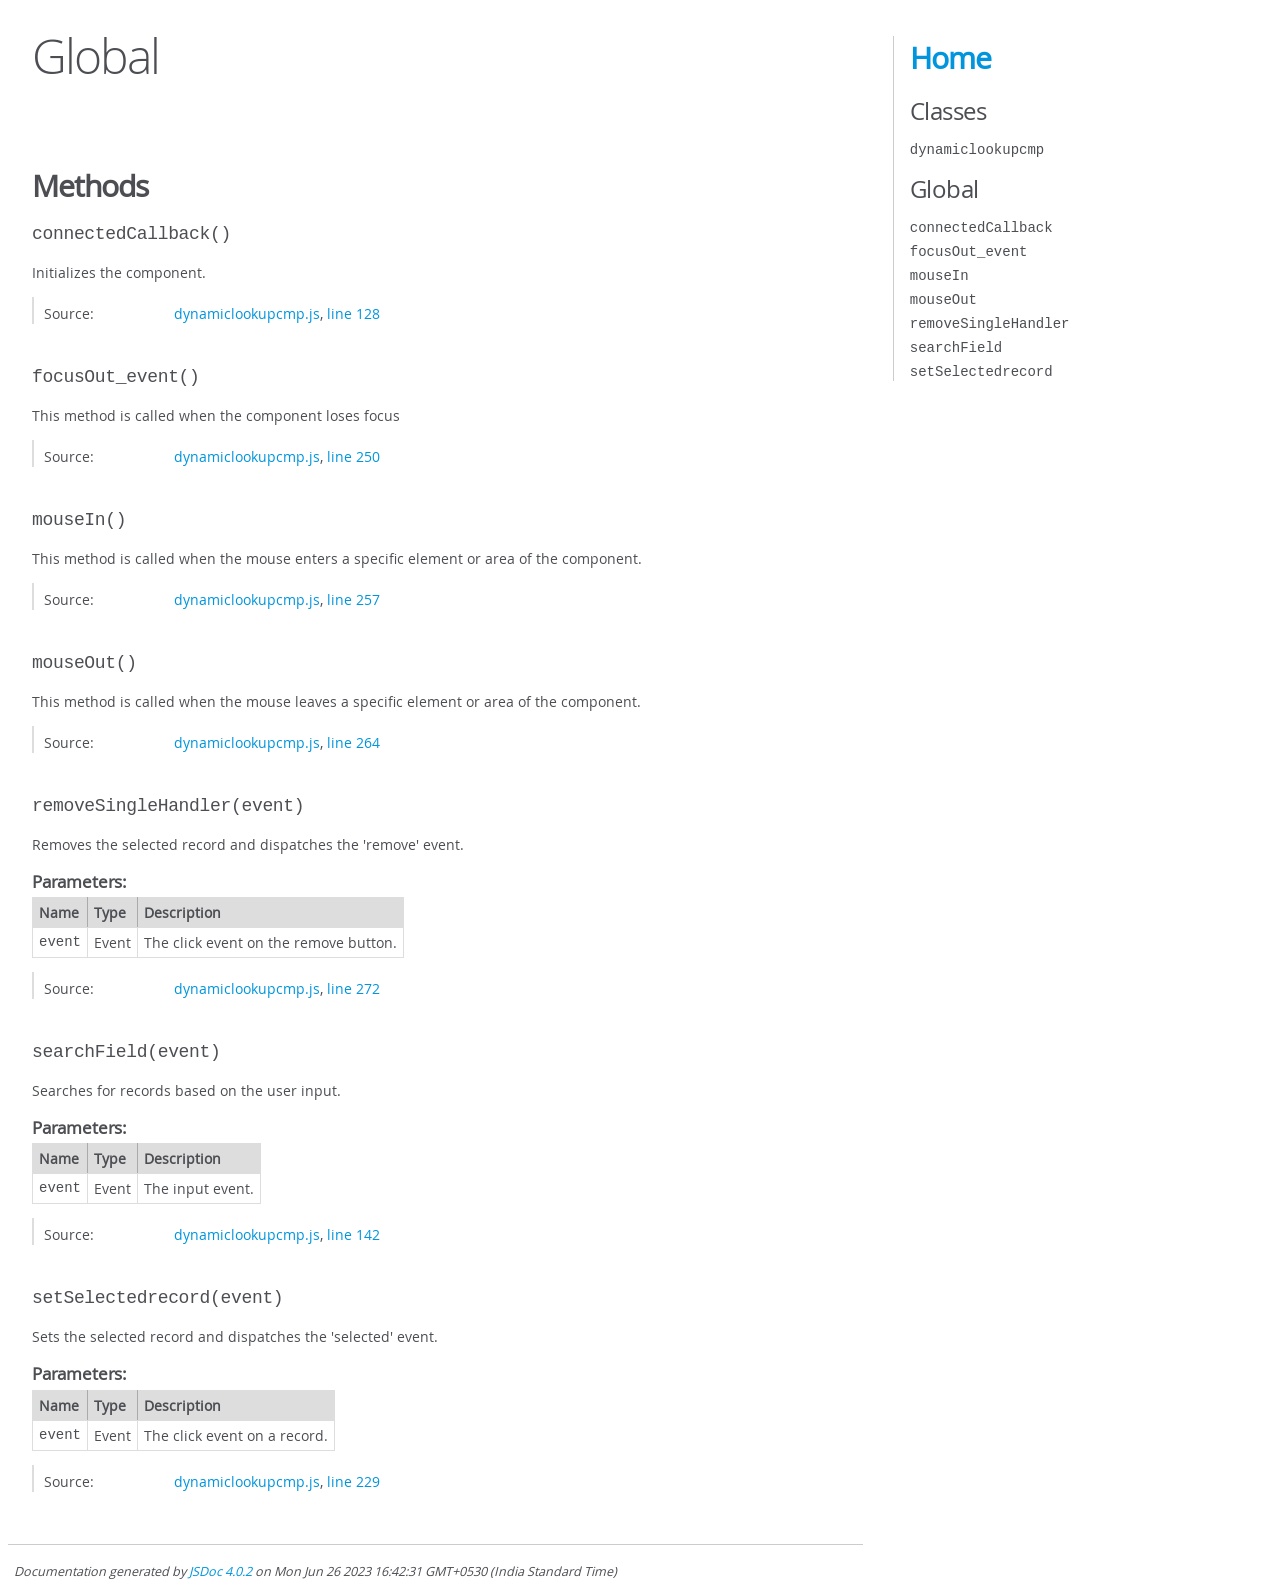
<file: docs/global.html>
<!DOCTYPE html>
<html lang="en">
<head>
    <meta charset="utf-8">
    <title>JSDoc: Global</title>

    <script src="scripts/prettify/prettify.js"> </script>
    <script src="scripts/prettify/lang-css.js"> </script>
    <!--[if lt IE 9]>
      <script src="//html5shiv.googlecode.com/svn/trunk/html5.js"></script>
    <![endif]-->
    <link type="text/css" rel="stylesheet" href="styles/prettify-tomorrow.css">
    <link type="text/css" rel="stylesheet" href="styles/jsdoc-default.css">
</head>

<body>

<div id="main">

    <h1 class="page-title">Global</h1>

    




<section>

<header>
    
        <h2></h2>
        
    
</header>

<article>
    <div class="container-overview">
    
        

        


<dl class="details">

    

    

    

    

    

    

    

    

    

    

    

    

    

    

    

    
</dl>


        
    
    </div>

    

    

    

    

    

    

    

    
        <h3 class="subsection-title">Methods</h3>

        
            

    

    
    <h4 class="name" id="connectedCallback"><span class="type-signature"></span>connectedCallback<span class="signature">()</span><span class="type-signature"></span></h4>
    

    



<div class="description">
    Initializes the component.
</div>













<dl class="details">

    

    

    

    

    

    

    

    

    

    

    

    

    
    <dt class="tag-source">Source:</dt>
    <dd class="tag-source"><ul class="dummy"><li>
        <a href="dynamiclookupcmp.js.html">dynamiclookupcmp.js</a>, <a href="dynamiclookupcmp.js.html#line128">line 128</a>
    </li></ul></dd>
    

    

    

    
</dl>




















        
            

    

    
    <h4 class="name" id="focusOut_event"><span class="type-signature"></span>focusOut_event<span class="signature">()</span><span class="type-signature"></span></h4>
    

    



<div class="description">
    This method is  called when the component loses focus
</div>













<dl class="details">

    

    

    

    

    

    

    

    

    

    

    

    

    
    <dt class="tag-source">Source:</dt>
    <dd class="tag-source"><ul class="dummy"><li>
        <a href="dynamiclookupcmp.js.html">dynamiclookupcmp.js</a>, <a href="dynamiclookupcmp.js.html#line250">line 250</a>
    </li></ul></dd>
    

    

    

    
</dl>




















        
            

    

    
    <h4 class="name" id="mouseIn"><span class="type-signature"></span>mouseIn<span class="signature">()</span><span class="type-signature"></span></h4>
    

    



<div class="description">
    This method is called when the mouse enters a specific element or area of the component.
</div>













<dl class="details">

    

    

    

    

    

    

    

    

    

    

    

    

    
    <dt class="tag-source">Source:</dt>
    <dd class="tag-source"><ul class="dummy"><li>
        <a href="dynamiclookupcmp.js.html">dynamiclookupcmp.js</a>, <a href="dynamiclookupcmp.js.html#line257">line 257</a>
    </li></ul></dd>
    

    

    

    
</dl>




















        
            

    

    
    <h4 class="name" id="mouseOut"><span class="type-signature"></span>mouseOut<span class="signature">()</span><span class="type-signature"></span></h4>
    

    



<div class="description">
    This method is called when the mouse leaves a specific element or area of the component.
</div>













<dl class="details">

    

    

    

    

    

    

    

    

    

    

    

    

    
    <dt class="tag-source">Source:</dt>
    <dd class="tag-source"><ul class="dummy"><li>
        <a href="dynamiclookupcmp.js.html">dynamiclookupcmp.js</a>, <a href="dynamiclookupcmp.js.html#line264">line 264</a>
    </li></ul></dd>
    

    

    

    
</dl>




















        
            

    

    
    <h4 class="name" id="removeSingleHandler"><span class="type-signature"></span>removeSingleHandler<span class="signature">(event)</span><span class="type-signature"></span></h4>
    

    



<div class="description">
    Removes the selected record and dispatches the 'remove' event.
</div>









    <h5>Parameters:</h5>
    

<table class="params">
    <thead>
    <tr>
        
        <th>Name</th>
        

        <th>Type</th>

        

        

        <th class="last">Description</th>
    </tr>
    </thead>

    <tbody>
    

        <tr>
            
                <td class="name"><code>event</code></td>
            

            <td class="type">
            
                
<span class="param-type">Event</span>


            
            </td>

            

            

            <td class="description last">The click event on the remove button.</td>
        </tr>

    
    </tbody>
</table>






<dl class="details">

    

    

    

    

    

    

    

    

    

    

    

    

    
    <dt class="tag-source">Source:</dt>
    <dd class="tag-source"><ul class="dummy"><li>
        <a href="dynamiclookupcmp.js.html">dynamiclookupcmp.js</a>, <a href="dynamiclookupcmp.js.html#line272">line 272</a>
    </li></ul></dd>
    

    

    

    
</dl>




















        
            

    

    
    <h4 class="name" id="searchField"><span class="type-signature"></span>searchField<span class="signature">(event)</span><span class="type-signature"></span></h4>
    

    



<div class="description">
    Searches for records based on the user input.
</div>









    <h5>Parameters:</h5>
    

<table class="params">
    <thead>
    <tr>
        
        <th>Name</th>
        

        <th>Type</th>

        

        

        <th class="last">Description</th>
    </tr>
    </thead>

    <tbody>
    

        <tr>
            
                <td class="name"><code>event</code></td>
            

            <td class="type">
            
                
<span class="param-type">Event</span>


            
            </td>

            

            

            <td class="description last">The input event.</td>
        </tr>

    
    </tbody>
</table>






<dl class="details">

    

    

    

    

    

    

    

    

    

    

    

    

    
    <dt class="tag-source">Source:</dt>
    <dd class="tag-source"><ul class="dummy"><li>
        <a href="dynamiclookupcmp.js.html">dynamiclookupcmp.js</a>, <a href="dynamiclookupcmp.js.html#line142">line 142</a>
    </li></ul></dd>
    

    

    

    
</dl>




















        
            

    

    
    <h4 class="name" id="setSelectedrecord"><span class="type-signature"></span>setSelectedrecord<span class="signature">(event)</span><span class="type-signature"></span></h4>
    

    



<div class="description">
    Sets the selected record and dispatches the 'selected' event.
</div>









    <h5>Parameters:</h5>
    

<table class="params">
    <thead>
    <tr>
        
        <th>Name</th>
        

        <th>Type</th>

        

        

        <th class="last">Description</th>
    </tr>
    </thead>

    <tbody>
    

        <tr>
            
                <td class="name"><code>event</code></td>
            

            <td class="type">
            
                
<span class="param-type">Event</span>


            
            </td>

            

            

            <td class="description last">The click event on a record.</td>
        </tr>

    
    </tbody>
</table>






<dl class="details">

    

    

    

    

    

    

    

    

    

    

    

    

    
    <dt class="tag-source">Source:</dt>
    <dd class="tag-source"><ul class="dummy"><li>
        <a href="dynamiclookupcmp.js.html">dynamiclookupcmp.js</a>, <a href="dynamiclookupcmp.js.html#line229">line 229</a>
    </li></ul></dd>
    

    

    

    
</dl>




















        
    

    

    
</article>

</section>




</div>

<nav>
    <h2><a href="index.html">Home</a></h2><h3>Classes</h3><ul><li><a href="dynamiclookupcmp.html">dynamiclookupcmp</a></li></ul><h3>Global</h3><ul><li><a href="global.html#connectedCallback">connectedCallback</a></li><li><a href="global.html#focusOut_event">focusOut_event</a></li><li><a href="global.html#mouseIn">mouseIn</a></li><li><a href="global.html#mouseOut">mouseOut</a></li><li><a href="global.html#removeSingleHandler">removeSingleHandler</a></li><li><a href="global.html#searchField">searchField</a></li><li><a href="global.html#setSelectedrecord">setSelectedrecord</a></li></ul>
</nav>

<br class="clear">

<footer>
    Documentation generated by <a href="https://github.com/jsdoc/jsdoc">JSDoc 4.0.2</a> on Mon Jun 26 2023 16:42:31 GMT+0530 (India Standard Time)
</footer>

<script> prettyPrint(); </script>
<script src="scripts/linenumber.js"> </script>
</body>
</html>
</file>
<file: ApexDocumentation/ApexDoc.css>
body {
    font-family: "ProximaNovaSoft-Regular", Calibri, "Gill Sans",
        "Gill Sans MT", Candara, Segoe, "Segoe UI", Arial, sans-serif;
    font-size: 100%;
    margin: 0px;
    padding: 0px;
}

/* the top page banner  */
.topsection {
    background-color: #003672;
    width: 100%;
    height: 110px;
    color: white;
}

.topsection td {
    color: white;
    padding: 8px;
}

.topsection a {
    color: white;
}

/* the area that holds the documentation on the right of the page */
.contentTD {
    font-size: 100%;
    width: 80%;
    padding-left: 12px;
    vertical-align: top;
}

/* the horizontal section headers that declares the Class name */
.section-title {
    background-color: #003672; /* rgb(155,203,236); */
    color: white;
    font-size: 100%;
    font-weight: bold;
    padding: 5px 5px 5px 14px;
    margin: 0 0 2px -12px;
}

.section-title a {
    color: white;
}

/* the horizontal section headers that declares the Methods & Properties subsections */
.subsection-title {
    color: #51638A;
    border-top: 1px solid #51638A;
    font-size: 100%;
    padding: 2px;
    margin: 0 0 12px 0;
}

.subsection-container {
    padding: 0 0 0 14px;
}

/* the horizontal header for each Method */
.methodHeader {
    font-size: 1em;
    color: #51638A;
    border-top: 1px solid #51638A;
    margin: 20px 0 0 0;
    padding: 4px 0 2px 0;
}

/* properties is used to display the table of class properties */
.properties {

}

.properties td {
    vertical-align: top;
    padding-right: 10px;
}

.clsPropertyName {
    font-size: .9em;
    font-weight: bold;
}

.clsPropertyDeclaration a {
    font-family: Courier;
    font-size: .8em;
    font-weight: normal;
    color: MediumBlue;
}

.clsPropertyDescription {
    font-size: .9em;
    font-weight: normal;
}

/* the class's signature line */
.classSignature {
    font-family: Courier;
    font-size: .9em;
    font-weight: normal;
    text-indent: -15px;
    padding: 6px 0 4px 15px;
}

.classSignature a {
    color: mediumblue;
}

/* the description, author, date for the class */
.classDetails {
    font-size: .9em;
    padding-left: 2px;
}

/* signatures of methods and properties */
.hostedSourceLink {
    text-decoration: initial;
    color: mediumblue;
}

.hostedSourceLink:hover {
    text-decoration: underline;
}

/* method table of contents related classes */
.methodTOCEntry {
    font-size: .9em;
    color: mediumblue;
}

.methodTOCEntry:visited {
    font-size: .9em;
    color: purple;
}

.methodTOCDescription {
    font-size: .9em;
    text-overflow: ellipsis;
    overflow: hidden;
    line-height: .9em;
    height: .9em;
}

/* method listing related classes */
.methodSignature {
    font-family: Courier;
    font-size: .8em;
    font-weight: normal;
    color: MediumBlue;
    text-indent: -15px;
    padding-left: 15px;
}

.methodDescription {
    font-size: .9em;
    margin: .5em 0 0 0;
}

.methodSubTitle {
    font-size: .9em;
    color: #51638A;
    font-weight: bold;
    margin: .7em 0 0 0;
}

.paramName {
    font-size: .9em;
    font-weight: bold;
    font-style: italic;
    margin: 0 0 0 .5em;
}

.paramDescription {
    font-size: .9em;
    margin: 0 0 0 1em;
}

.methodReturns {
    font-size: .9em;
    margin: 0 0 0 1em;
}

.methodExample {
    background-color: #f7f7f7;
    display: block;
    padding: 1em;
    white-space: pre;
}

/* SIDEBAR CSS */
div.navbar {
    font-size: .9em;
    font-weight: normal;
}

div.navbar a:hover {
    text-decoration: underline;
}

.sidebar ul {
    margin: 0;
    padding: 0;
    list-style: none;
    background: lightgray;
}

div.navbar ul li {
    margin-bottom: 0px;
    margin-left: 0px;
    padding: 2px;
    background: #f2f5f6;
    border: 1px solid #dce4e7;
    border-top-color: #fff;
}

div.navbar ul li:hover {
    background: gray;
}

div.navbar ul li.subitem:hover {
    background: gray;
}

div.navbar ul li.subitem {
    background: #eaeef0;
    border-bottom: 0;
    border-top: 0;
}

div.navbar {
    border-top: 1px solid #dce4e7;
}

div.navbar ul li a {
    display: block;
    text-decoration: none;
    padding: 5px 5px 5px 10px;
    color: black;
}

div.navbar ul li a:hover {
    color: #fff;
    background: none;
}

div.navbar ul li.nav-selected {
    background: LightGray;
}

.nav-section-title {
    display: block;
    text-decoration: none;
    padding: 5px 5px 5px 10px;
    color: black;
}

li.collapsed .caret {
    float: right;
    width: 0;
    height: 0;
    display: inline-block;
    vertical-align: top;
    content: "";
    margin-top: 8px;
    margin-left: 2px;
    border-top: 4px solid #000;
    border-bottom: 0px;
    border-right: 4px solid transparent;
    border-left: 4px solid transparent;
}

li .caret {
    float: right;
    width: 0;
    height: 0;
    display: inline-block;
    vertical-align: top;
    content: "";
    margin-top: 8px;
    margin-left: 2px;
    border-top: none;
    border-bottom: 4px solid #000;
    border-right: 4px solid transparent;
    border-left: 4px solid transparent;
}

.sub-nav-item {
    margin-left: 20px;
}

div.navbar ul li a.scopeglobal {

}

div.navbar ul li a.scopeprivate {

}

/* END - SIDEBAR STYLES */
</file>
<file: docs/styles/prettify-tomorrow.css>
/* Tomorrow Theme */
/* Original theme - https://github.com/chriskempson/tomorrow-theme */
/* Pretty printing styles. Used with prettify.js. */
/* SPAN elements with the classes below are added by prettyprint. */
/* plain text */
.pln {
  color: #4d4d4c; }

@media screen {
  /* string content */
  .str {
    color: #718c00; }

  /* a keyword */
  .kwd {
    color: #8959a8; }

  /* a comment */
  .com {
    color: #8e908c; }

  /* a type name */
  .typ {
    color: #4271ae; }

  /* a literal value */
  .lit {
    color: #f5871f; }

  /* punctuation */
  .pun {
    color: #4d4d4c; }

  /* lisp open bracket */
  .opn {
    color: #4d4d4c; }

  /* lisp close bracket */
  .clo {
    color: #4d4d4c; }

  /* a markup tag name */
  .tag {
    color: #c82829; }

  /* a markup attribute name */
  .atn {
    color: #f5871f; }

  /* a markup attribute value */
  .atv {
    color: #3e999f; }

  /* a declaration */
  .dec {
    color: #f5871f; }

  /* a variable name */
  .var {
    color: #c82829; }

  /* a function name */
  .fun {
    color: #4271ae; } }
/* Use higher contrast and text-weight for printable form. */
@media print, projection {
  .str {
    color: #060; }

  .kwd {
    color: #006;
    font-weight: bold; }

  .com {
    color: #600;
    font-style: italic; }

  .typ {
    color: #404;
    font-weight: bold; }

  .lit {
    color: #044; }

  .pun, .opn, .clo {
    color: #440; }

  .tag {
    color: #006;
    font-weight: bold; }

  .atn {
    color: #404; }

  .atv {
    color: #060; } }
/* Style */
/*
pre.prettyprint {
  background: white;
  font-family: Consolas, Monaco, 'Andale Mono', monospace;
  font-size: 12px;
  line-height: 1.5;
  border: 1px solid #ccc;
  padding: 10px; }
*/

/* Specify class=linenums on a pre to get line numbering */
ol.linenums {
  margin-top: 0;
  margin-bottom: 0; }

/* IE indents via margin-left */
li.L0,
li.L1,
li.L2,
li.L3,
li.L4,
li.L5,
li.L6,
li.L7,
li.L8,
li.L9 {
  /* */ }

/* Alternate shading for lines */
li.L1,
li.L3,
li.L5,
li.L7,
li.L9 {
  /* */ }
</file>
<file: docs/styles/jsdoc-default.css>
@font-face {
    font-family: 'Open Sans';
    font-weight: normal;
    font-style: normal;
    src: url('../fonts/OpenSans-Regular-webfont.eot');
    src:
        local('Open Sans'),
        local('OpenSans'),
        url('../fonts/OpenSans-Regular-webfont.eot?#iefix') format('embedded-opentype'),
        url('../fonts/OpenSans-Regular-webfont.woff') format('woff'),
        url('../fonts/OpenSans-Regular-webfont.svg#open_sansregular') format('svg');
}

@font-face {
    font-family: 'Open Sans Light';
    font-weight: normal;
    font-style: normal;
    src: url('../fonts/OpenSans-Light-webfont.eot');
    src:
        local('Open Sans Light'),
        local('OpenSans Light'),
        url('../fonts/OpenSans-Light-webfont.eot?#iefix') format('embedded-opentype'),
        url('../fonts/OpenSans-Light-webfont.woff') format('woff'),
        url('../fonts/OpenSans-Light-webfont.svg#open_sanslight') format('svg');
}

html
{
    overflow: auto;
    background-color: #fff;
    font-size: 14px;
}

body
{
    font-family: 'Open Sans', sans-serif;
    line-height: 1.5;
    color: #4d4e53;
    background-color: white;
}

a, a:visited, a:active {
    color: #0095dd;
    text-decoration: none;
}

a:hover {
    text-decoration: underline;
}

header
{
    display: block;
    padding: 0px 4px;
}

tt, code, kbd, samp {
    font-family: Consolas, Monaco, 'Andale Mono', monospace;
}

.class-description {
    font-size: 130%;
    line-height: 140%;
    margin-bottom: 1em;
    margin-top: 1em;
}

.class-description:empty {
    margin: 0;
}

#main {
    float: left;
    width: 70%;
}

article dl {
    margin-bottom: 40px;
}

article img {
  max-width: 100%;
}

section
{
    display: block;
    background-color: #fff;
    padding: 12px 24px;
    border-bottom: 1px solid #ccc;
    margin-right: 30px;
}

.variation {
    display: none;
}

.signature-attributes {
    font-size: 60%;
    color: #aaa;
    font-style: italic;
    font-weight: lighter;
}

nav
{
    display: block;
    float: right;
    margin-top: 28px;
    width: 30%;
    box-sizing: border-box;
    border-left: 1px solid #ccc;
    padding-left: 16px;
}

nav ul {
    font-family: 'Lucida Grande', 'Lucida Sans Unicode', arial, sans-serif;
    font-size: 100%;
    line-height: 17px;
    padding: 0;
    margin: 0;
    list-style-type: none;
}

nav ul a, nav ul a:visited, nav ul a:active {
    font-family: Consolas, Monaco, 'Andale Mono', monospace;
    line-height: 18px;
    color: #4D4E53;
}

nav h3 {
    margin-top: 12px;
}

nav li {
    margin-top: 6px;
}

footer {
    display: block;
    padding: 6px;
    margin-top: 12px;
    font-style: italic;
    font-size: 90%;
}

h1, h2, h3, h4 {
    font-weight: 200;
    margin: 0;
}

h1
{
    font-family: 'Open Sans Light', sans-serif;
    font-size: 48px;
    letter-spacing: -2px;
    margin: 12px 24px 20px;
}

h2, h3.subsection-title
{
    font-size: 30px;
    font-weight: 700;
    letter-spacing: -1px;
    margin-bottom: 12px;
}

h3
{
    font-size: 24px;
    letter-spacing: -0.5px;
    margin-bottom: 12px;
}

h4
{
    font-size: 18px;
    letter-spacing: -0.33px;
    margin-bottom: 12px;
    color: #4d4e53;
}

h5, .container-overview .subsection-title
{
    font-size: 120%;
    font-weight: bold;
    letter-spacing: -0.01em;
    margin: 8px 0 3px 0;
}

h6
{
    font-size: 100%;
    letter-spacing: -0.01em;
    margin: 6px 0 3px 0;
    font-style: italic;
}

table
{
    border-spacing: 0;
    border: 0;
    border-collapse: collapse;
}

td, th
{
    border: 1px solid #ddd;
    margin: 0px;
    text-align: left;
    vertical-align: top;
    padding: 4px 6px;
    display: table-cell;
}

thead tr
{
    background-color: #ddd;
    font-weight: bold;
}

th { border-right: 1px solid #aaa; }
tr > th:last-child { border-right: 1px solid #ddd; }

.ancestors, .attribs { color: #999; }
.ancestors a, .attribs a
{
    color: #999 !important;
    text-decoration: none;
}

.clear
{
    clear: both;
}

.important
{
    font-weight: bold;
    color: #950B02;
}

.yes-def {
    text-indent: -1000px;
}

.type-signature {
    color: #aaa;
}

.name, .signature {
    font-family: Consolas, Monaco, 'Andale Mono', monospace;
}

.details { margin-top: 14px; border-left: 2px solid #DDD; }
.details dt { width: 120px; float: left; padding-left: 10px;  padding-top: 6px; }
.details dd { margin-left: 70px; }
.details ul { margin: 0; }
.details ul { list-style-type: none; }
.details li { margin-left: 30px; padding-top: 6px; }
.details pre.prettyprint { margin: 0 }
.details .object-value { padding-top: 0; }

.description {
    margin-bottom: 1em;
    margin-top: 1em;
}

.code-caption
{
    font-style: italic;
    font-size: 107%;
    margin: 0;
}

.source
{
    border: 1px solid #ddd;
    width: 80%;
    overflow: auto;
}

.prettyprint.source {
    width: inherit;
}

.source code
{
    font-size: 100%;
    line-height: 18px;
    display: block;
    padding: 4px 12px;
    margin: 0;
    background-color: #fff;
    color: #4D4E53;
}

.prettyprint code span.line
{
  display: inline-block;
}

.prettyprint.linenums
{
  padding-left: 70px;
  -webkit-user-select: none;
  -moz-user-select: none;
  -ms-user-select: none;
  user-select: none;
}

.prettyprint.linenums ol
{
  padding-left: 0;
}

.prettyprint.linenums li
{
  border-left: 3px #ddd solid;
}

.prettyprint.linenums li.selected,
.prettyprint.linenums li.selected *
{
  background-color: lightyellow;
}

.prettyprint.linenums li *
{
  -webkit-user-select: text;
  -moz-user-select: text;
  -ms-user-select: text;
  user-select: text;
}

.params .name, .props .name, .name code {
    color: #4D4E53;
    font-family: Consolas, Monaco, 'Andale Mono', monospace;
    font-size: 100%;
}

.params td.description > p:first-child,
.props td.description > p:first-child
{
    margin-top: 0;
    padding-top: 0;
}

.params td.description > p:last-child,
.props td.description > p:last-child
{
    margin-bottom: 0;
    padding-bottom: 0;
}

.disabled {
    color: #454545;
}
</file>
